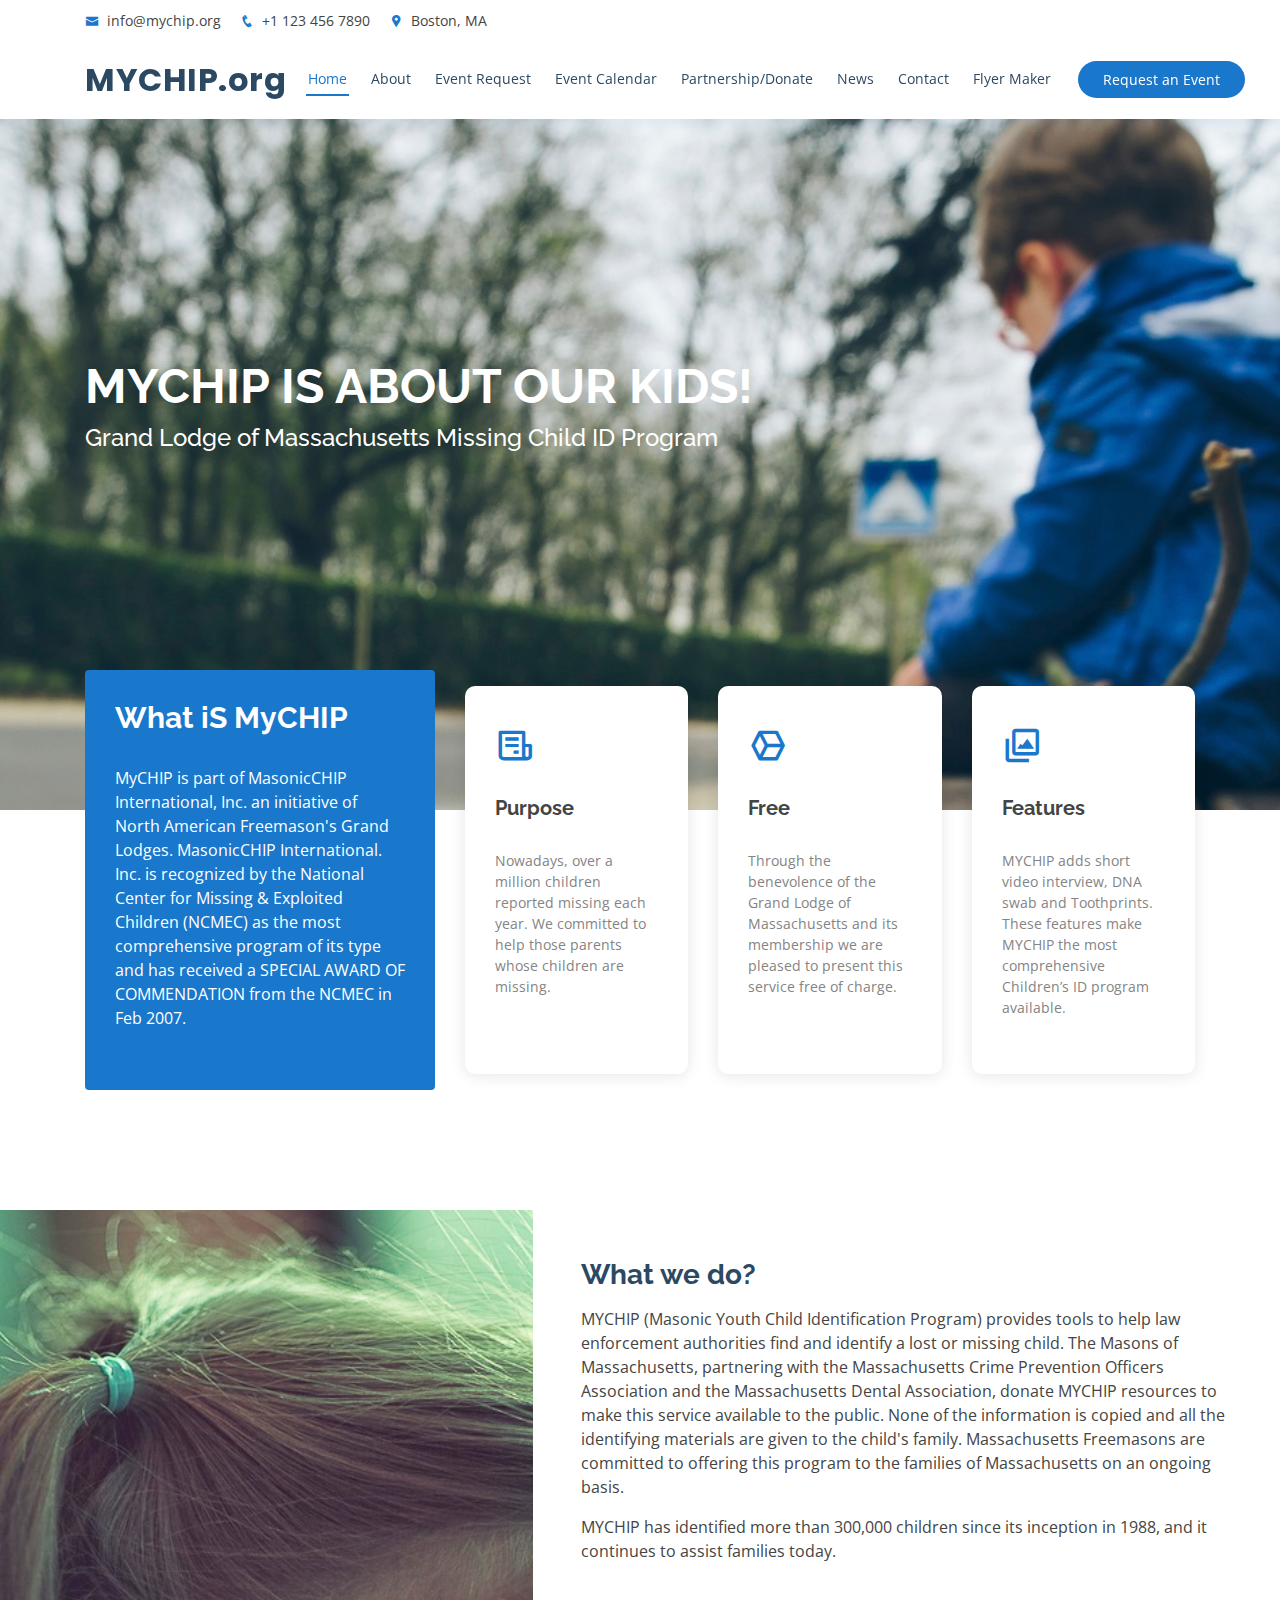
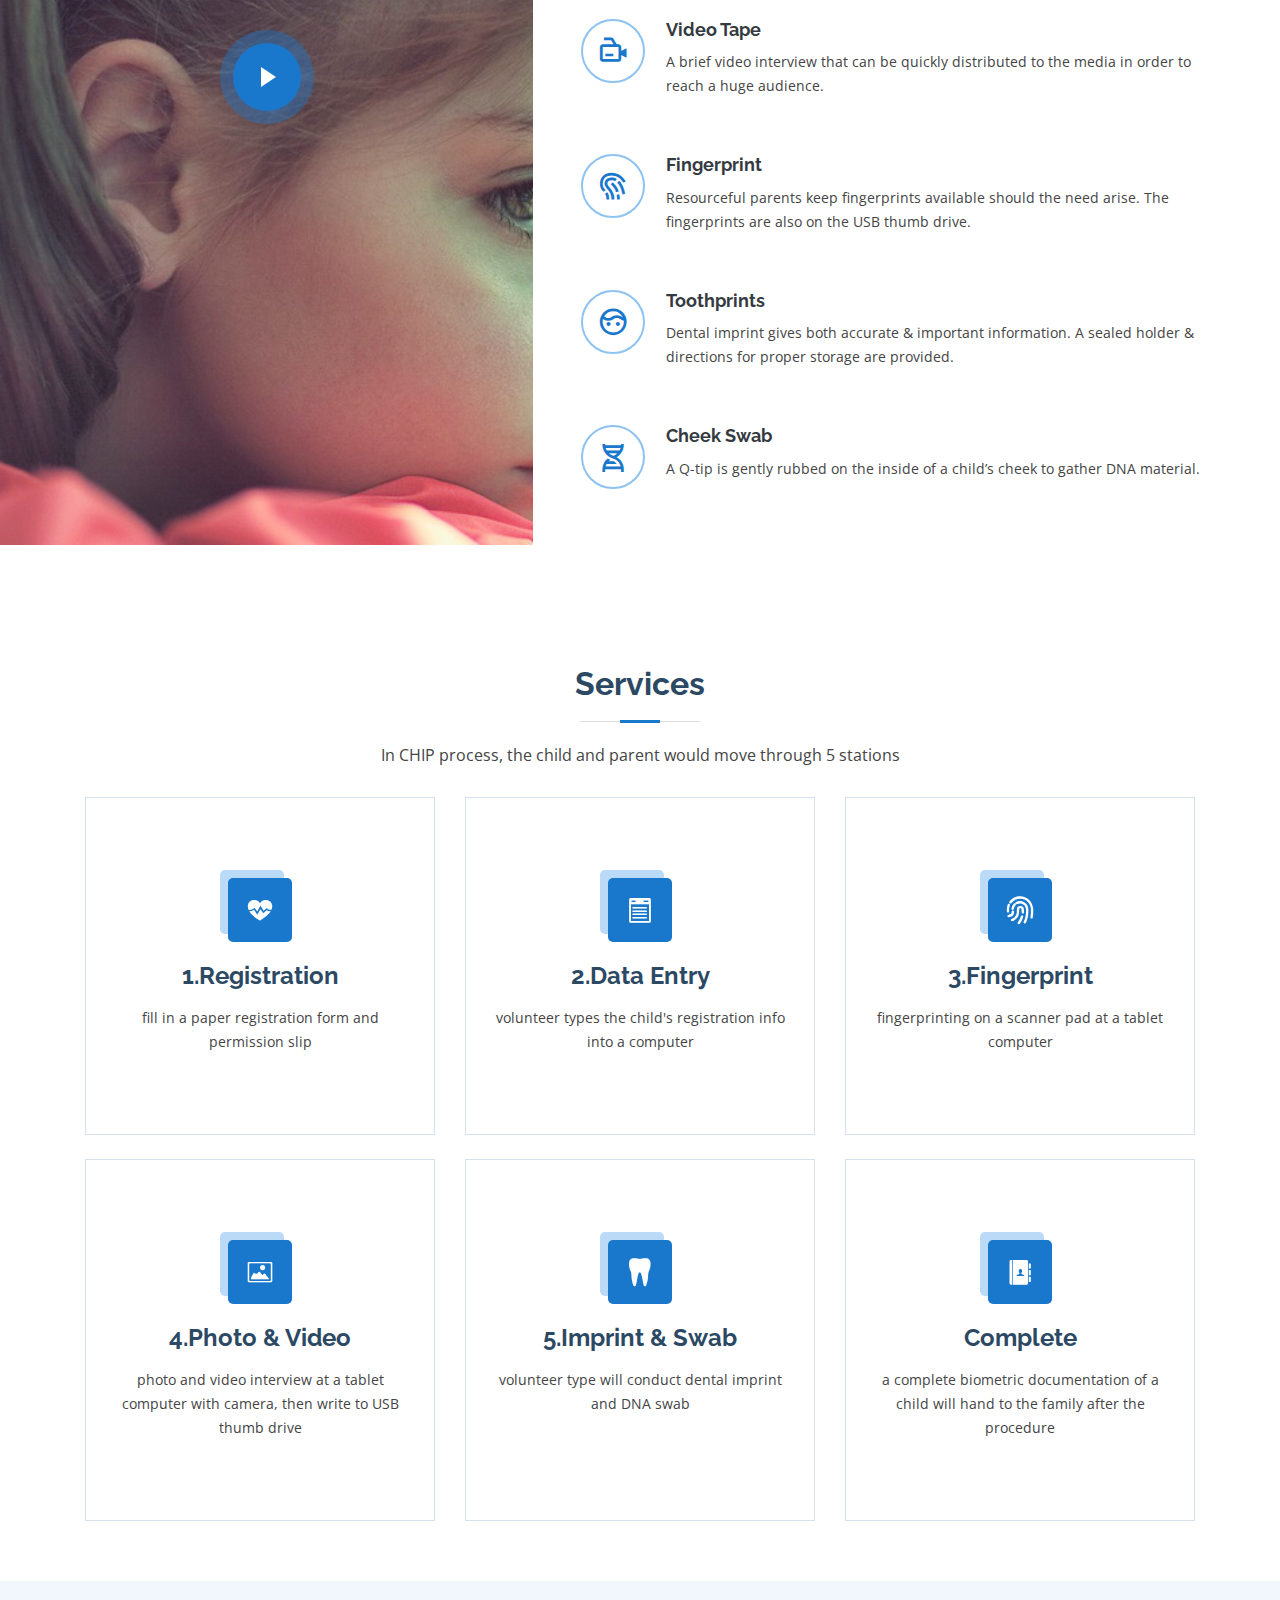
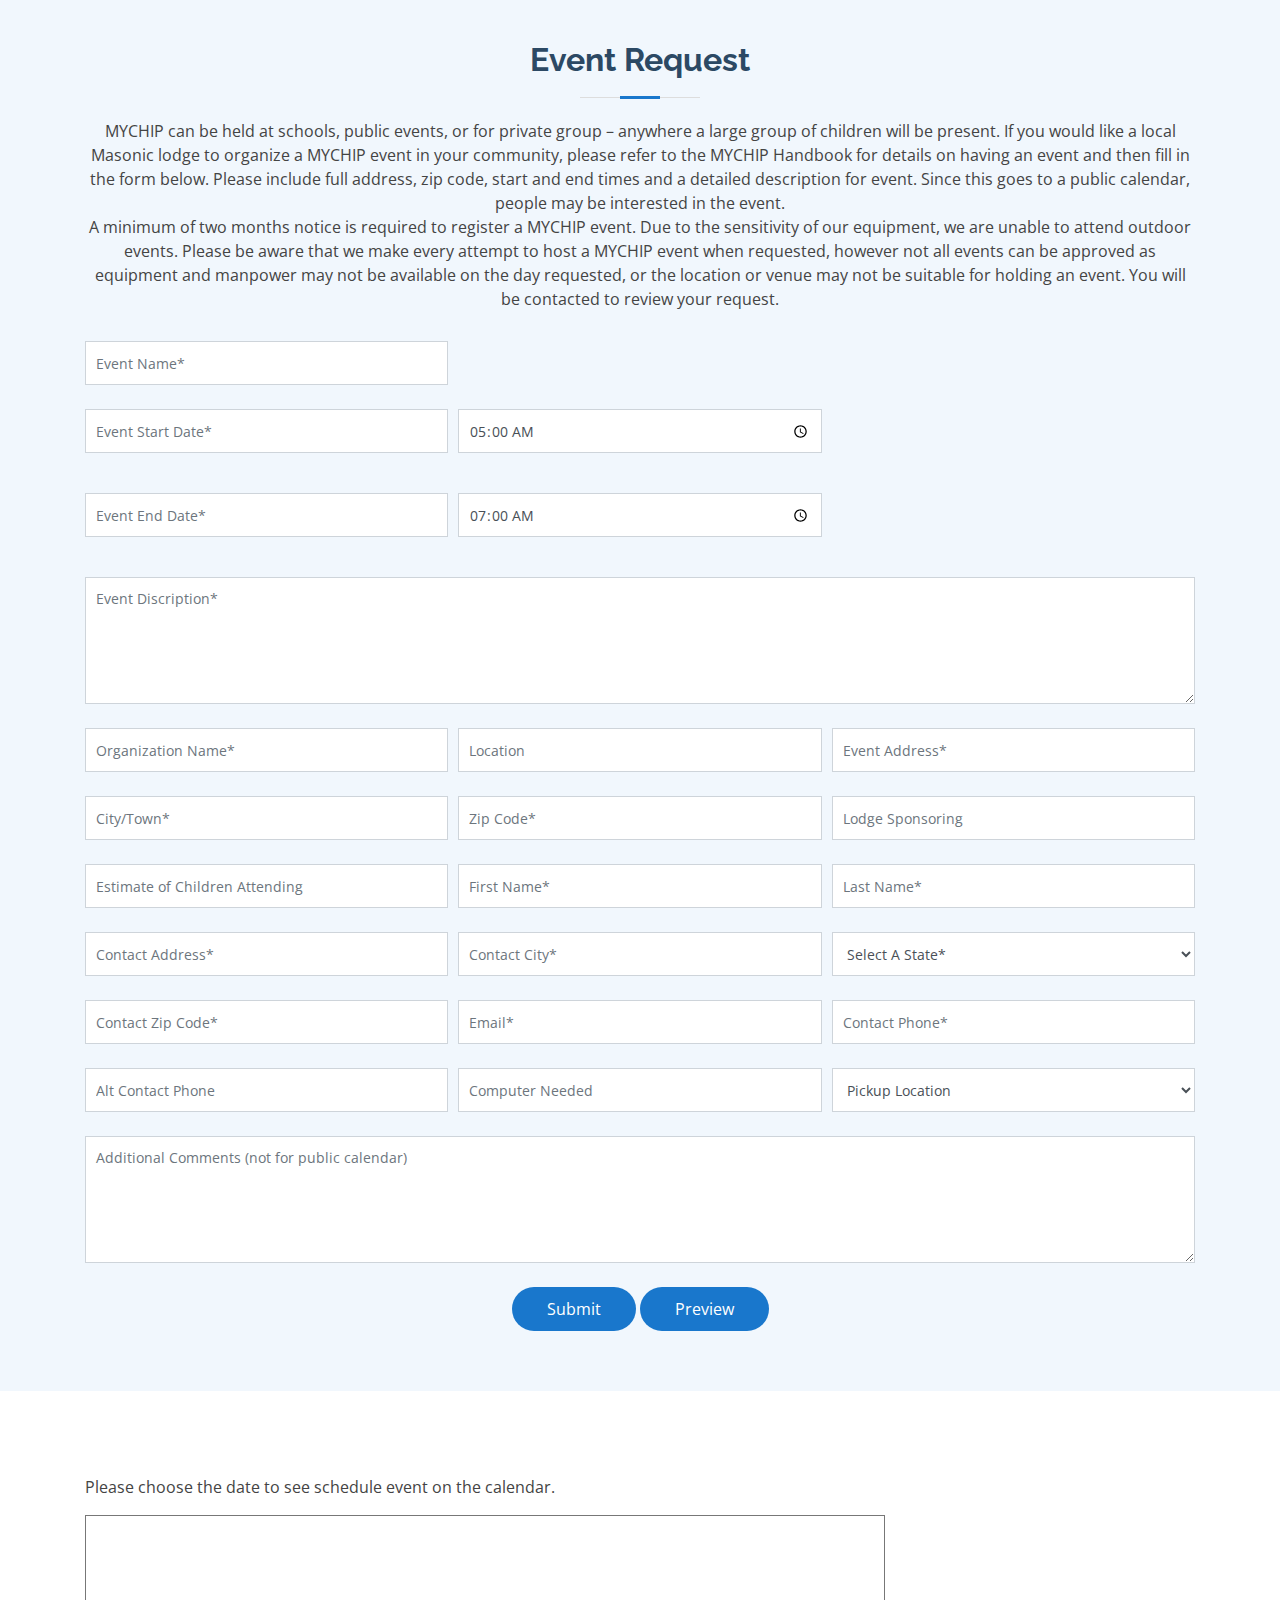
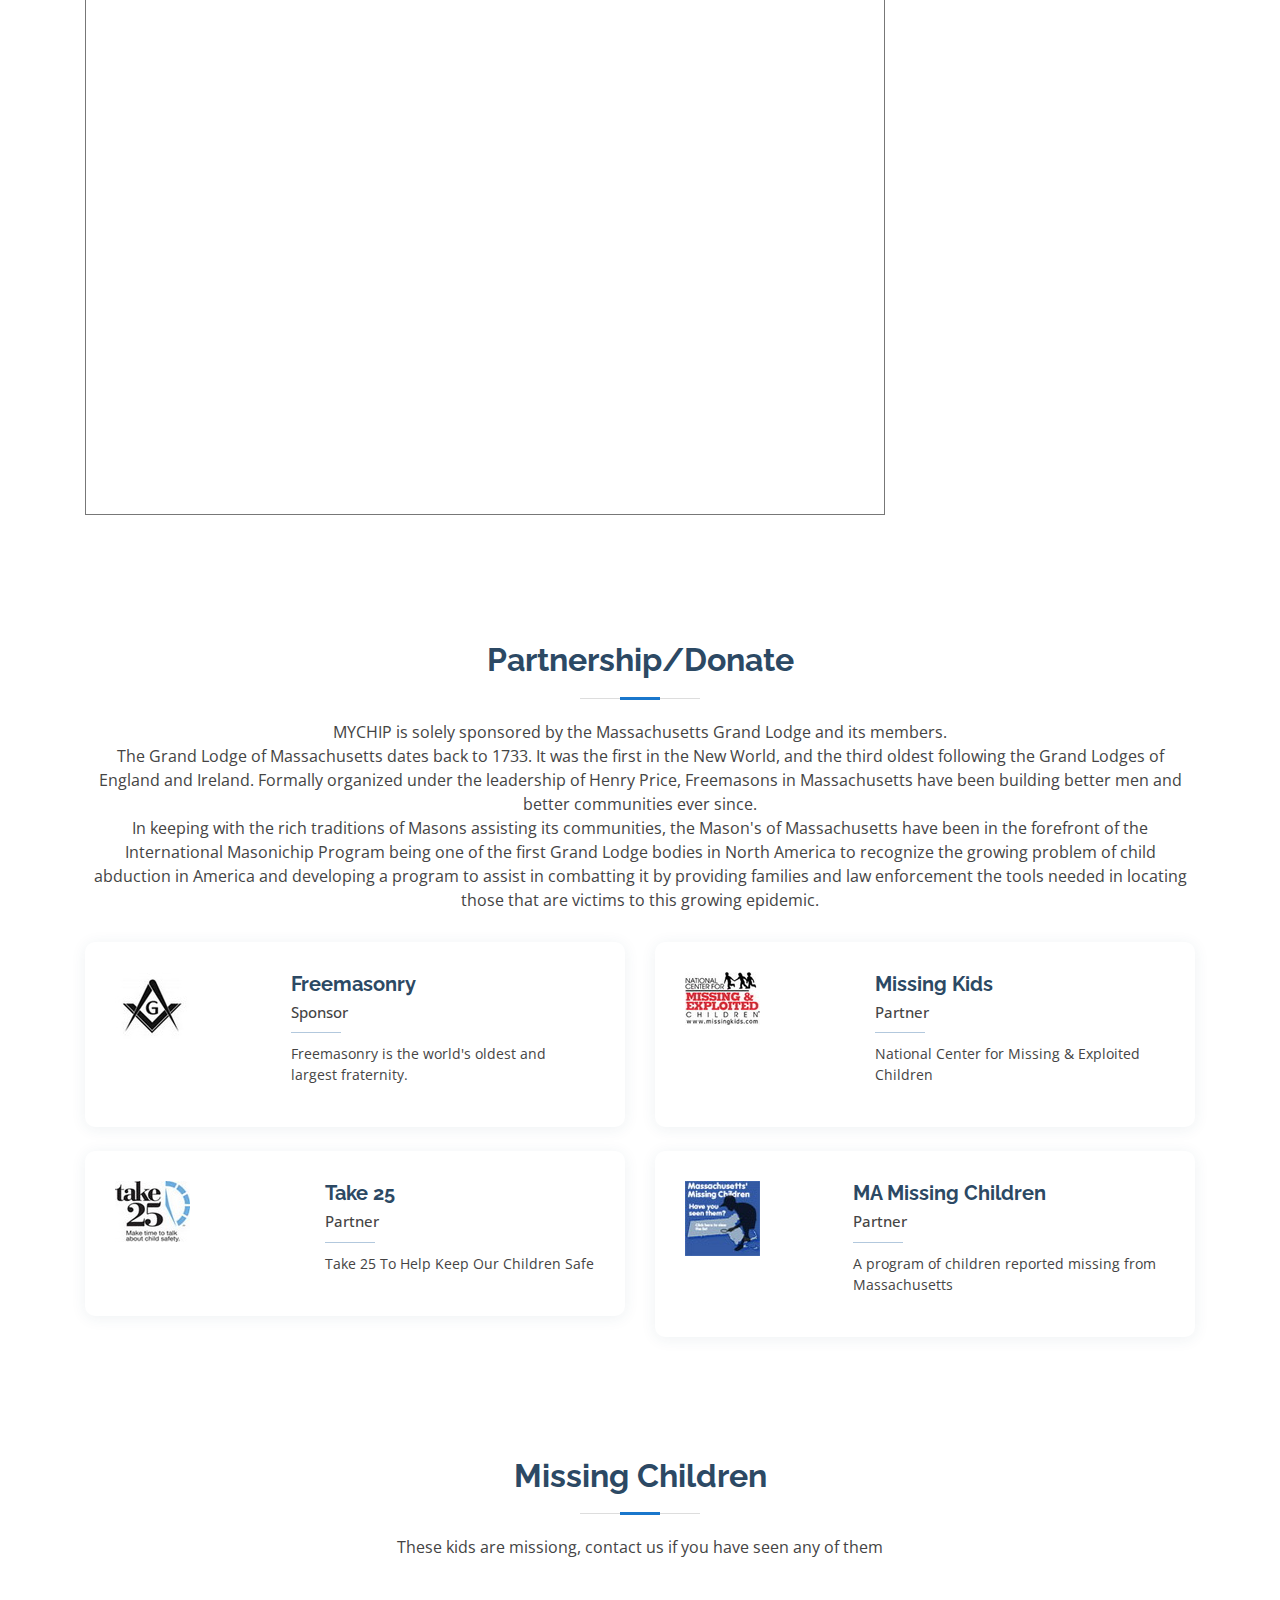
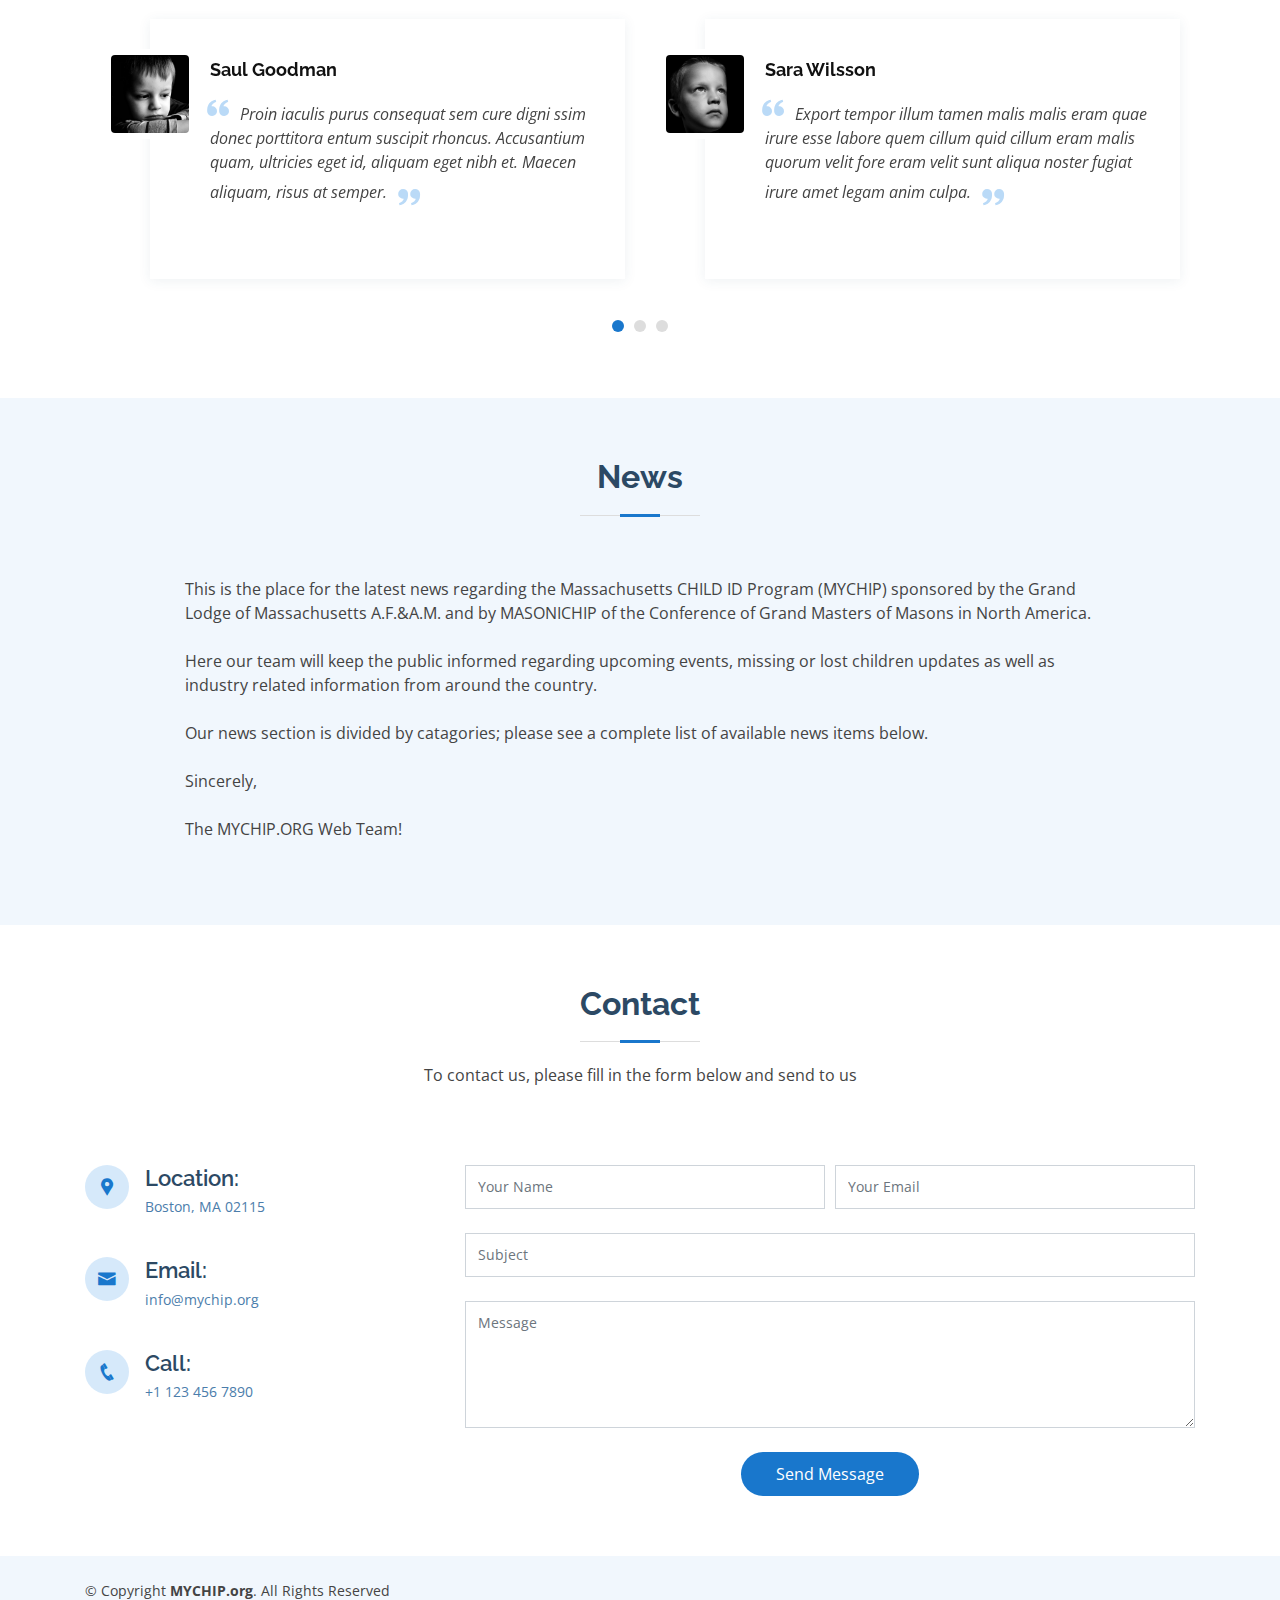
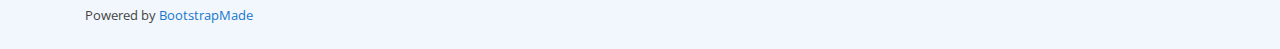
<file: index.html>
<!DOCTYPE html>
<html lang="en">

<head>
  <meta charset="utf-8">
  <meta content="width=device-width, initial-scale=1.0" name="viewport">

  <title>MYCHIP</title>
  <meta content="" name="descriptison">
  <meta content="" name="keywords">

  <!-- Favicons -->
  <link href="assets/img/favicon.png" rel="icon">
  <link href="assets/img/apple-touch-icon.png" rel="apple-touch-icon">

  <!-- Google Fonts -->
  <link href="https://fonts.googleapis.com/css?family=Open+Sans:300,300i,400,400i,600,600i,700,700i|Raleway:300,300i,400,400i,500,500i,600,600i,700,700i|Poppins:300,300i,400,400i,500,500i,600,600i,700,700i" rel="stylesheet">

  <!-- Vendor CSS Files -->
  <link href="assets/vendor/bootstrap/css/bootstrap.min.css" rel="stylesheet">
  <link href="assets/vendor/icofont/icofont.min.css" rel="stylesheet">
  <link href="assets/vendor/boxicons/css/boxicons.min.css" rel="stylesheet">
  <link href="assets/vendor/venobox/venobox.css" rel="stylesheet">
  <link href="assets/vendor/animate.css/animate.min.css" rel="stylesheet">
  <link href="assets/vendor/remixicon/remixicon.css" rel="stylesheet">
  <link href="assets/vendor/owl.carousel/assets/owl.carousel.min.css" rel="stylesheet">
  <link href="assets/vendor/bootstrap-datepicker/css/bootstrap-datepicker.min.css" rel="stylesheet">

  <!-- Template Main CSS File -->
  <link href="assets/css/style.css" rel="stylesheet">
  
	<script>
	function myFunction() {
	  var x = document.getElementById("myTime").value;
	  document.getElementById("demo").innerHTML = x;
	}
	</script>

  <!-- =======================================================
  * Template Name: Medilab - v2.0.0
  * Template URL: https://bootstrapmade.com/medilab-free-medical-bootstrap-theme/
  * Author: BootstrapMade.com
  * License: https://bootstrapmade.com/license/
  ======================================================== -->
</head>

<body>

  <!-- ======= Top Bar ======= -->
  <div id="topbar" class="d-none d-lg-flex align-items-center fixed-top">
    <div class="container d-flex">
      <div class="contact-info mr-auto">
        <i class="icofont-envelope"></i> <a href="mailto:contact@example.com">info@mychip.org</a>
        <i class="icofont-phone"></i> +1 123 456 7890
        <i class="icofont-google-map"></i> Boston, MA
      </div>
      <div class="social-links">

      </div>
    </div>
  </div>

  <!-- ======= Header ======= -->
  <header id="header" class="fixed-top">
    <div class="container d-flex align-items-center">

      <h1 class="logo mr-auto"><a href="index.html">MYCHIP.org</a></h1>
      <!-- Uncomment below if you prefer to use an image logo -->
      <!-- <a href="index.html" class="logo mr-auto"><img src="assets/img/logo.png" alt="" class="img-fluid"></a>-->

      <nav class="nav-menu d-none d-lg-block">
        <ul>
          <li class="active"><a href="index.html">Home</a></li>
          <li><a href="index.html#about">About</a></li>
          <li><a href="index.html#eventrequest">Event Request</a></li>
          <li><a href="index.html#calendar">Event Calendar</a></li>
          <li><a href="index.html#partnership">Partnership/Donate</a></li>
		  <li><a href="index.html#news">News</a></li>
          <li><a href="index.html#contact">Contact</a></li>
		  <li><a href="flyermaker.html">Flyer Maker</a></li>
        </ul>
      </nav><!-- .nav-menu -->

      <a href="#eventrequest" class="appointment-btn scrollto">Request an Event</a>

    </div>
  </header><!-- End Header -->

  <!-- ======= Hero Section ======= -->
  <section id="hero" class="d-flex align-items-center">
    <div class="container">
      <h1>MYCHIP is about Our Kids!</h1>
      <h2>Grand Lodge of Massachusetts Missing Child ID Program</h2>
      <!--a href="#about" class="btn-get-started scrollto">Get Started</a -->
    </div>
  </section><!-- End Hero -->

  <main id="main">

    <!-- ======= What iS MyCHIP Section ======= -->
    <section id="why-us" class="why-us">
      <div class="container">

        <div class="row">
          <div class="col-lg-4 d-flex align-items-stretch">
            <div class="content">
              <h3>What iS MyCHIP</h3>
              <p>
				MyCHIP is part of MasonicCHIP International, Inc. an initiative of North American Freemason's Grand Lodges. MasonicCHIP International. Inc. is recognized by the National Center for Missing & Exploited Children (NCMEC) as the most comprehensive program of its type and has received a SPECIAL AWARD OF COMMENDATION from the NCMEC in Feb 2007.  
              </p>
            </div>
          </div>
		<!------------- Left and Right ------------>
          <div class="col-lg-8 d-flex align-items-stretch">
            <div class="icon-boxes d-flex flex-column justify-content-center">
              <div class="row">
                <div class="col-xl-4 d-flex align-items-stretch">
                  <div class="icon-box mt-4 mt-xl-0">
                    <i class="bx bx-receipt"></i>
                    <h4>Purpose</h4>
                    <p>Nowadays, over a million children reported missing each year. We committed to help those parents whose children are missing.</p>
                  </div>
                </div>
                <div class="col-xl-4 d-flex align-items-stretch">
                  <div class="icon-box mt-4 mt-xl-0">
                    <i class="bx bx-cube-alt"></i>
                    <h4>Free</h4>
                    <p>Through the benevolence of the Grand Lodge of Massachusetts and its membership we are pleased to present this service free of charge.</p>
                  </div>
                </div>
                <div class="col-xl-4 d-flex align-items-stretch">
                  <div class="icon-box mt-4 mt-xl-0">
                    <i class="bx bx-images"></i>
                    <h4>Features</h4>
                    <p>MYCHIP adds short video interview, DNA swab and Toothprints. These features make MYCHIP the most comprehensive Children’s ID program available.</p>
                  </div>
                </div>
              </div>
            </div><!-- End .content-->
          </div>
        </div>

      </div>
    </section>
	<!-- End What iS MyCHIP Section -->

    <!-- ======= About Section ======= -->
    <section id="about" class="about">
      <div class="container-fluid">

        <div class="row">
          <div class="col-xl-5 col-lg-6 video-box d-flex justify-content-center align-items-stretch">
            <a href="https://youtu.be/weS6U91AhjE" class="venobox play-btn mb-4" data-vbtype="video" data-autoplay="true"></a>
          </div>

          <div class="col-xl-7 col-lg-6 icon-boxes d-flex flex-column align-items-stretch justify-content-center py-5 px-lg-5">
            <h3>What we do?</h3>
            <p>
			MYCHIP (Masonic Youth Child Identification Program) provides tools to help law enforcement authorities find and identify a lost or missing child. The Masons of Massachusetts, partnering with the Massachusetts Crime Prevention Officers Association and the Massachusetts Dental Association, donate MYCHIP resources to make this service available to the public. None of the information is copied and all the identifying materials are given to the child's family. Massachusetts Freemasons are committed to offering this program to the families of Massachusetts on an ongoing basis.
			</p>
			<p>
			MYCHIP has identified more than 300,000 children since its inception in 1988, and it continues to assist families today.
			</p>

            <div class="icon-box">
              <div class="icon"><i class="bx bx-video-recording"></i></div>
              <h4 class="title"><a href="">Video Tape</a></h4>
              <p class="description">A brief video interview that can be quickly distributed to the media in order to reach a huge audience.</p>
            </div>

            <div class="icon-box">
              <div class="icon"><i class="bx bx-fingerprint"></i></div>
              <h4 class="title"><a href="">Fingerprint</a></h4>
              <p class="description">Resourceful parents keep fingerprints available should the need arise. The fingerprints are also on the USB thumb drive.</p>
            </div>

            <div class="icon-box">
              <div class="icon"><i class="bx bx-face"></i></div>
              <h4 class="title"><a href="">Toothprints</a></h4>
              <p class="description">Dental imprint gives both accurate & important information. A sealed holder & directions for proper storage are provided.</p>
            </div>

            <div class="icon-box">
              <div class="icon"><i class="bx bx-dna"></i></div>
              <h4 class="title"><a href="">Cheek Swab</a></h4>
              <p class="description">A Q-tip is gently rubbed on the inside of a child’s cheek to gather DNA material.</p>
            </div>

          </div>
        </div>

      </div>
    </section>
	<!-- End About Section -->
	
	    <!-- ======= Services Section ======= -->
    <section id="services" class="services">
      <div class="container">
        <div class="section-title">
          <h2>Services</h2>
          <p>In CHIP process, the child and parent would move through 5 stations</p>
        </div>

        <div class="row">
          <div class="col-lg-4 col-md-6 d-flex align-items-stretch">
            <div class="icon-box">
              <div class="icon"><i class="icofont-heart-beat"></i></div>
              <h4><a href="">1.Registration</a></h4>
              <p>fill in a paper registration form and permission slip</p>
            </div>
          </div>

          <div class="col-lg-4 col-md-6 d-flex align-items-stretch mt-4 mt-md-0">
            <div class="icon-box">
              <div class="icon"><i class="icofont-list"></i></div>
              <h4><a href="">2.Data Entry</a></h4>
              <p>volunteer types the child's registration info into a computer</p>
            </div>
          </div>

          <div class="col-lg-4 col-md-6 d-flex align-items-stretch mt-4 mt-lg-0">
            <div class="icon-box">
              <div class="icon"><i class="icofont-finger-print"></i></div>
              <h4><a href="">3.Fingerprint</a></h4>
              <p>fingerprinting on a scanner pad at a tablet computer</p>
            </div>
          </div>

          <div class="col-lg-4 col-md-6 d-flex align-items-stretch mt-4">
            <div class="icon-box">
              <div class="icon"><i class="icofont-image"></i></div>
              <h4><a href="">4.Photo & Video</a></h4>
              <p>photo and video interview at a tablet computer with camera, then write to USB thumb drive</p>
            </div>
          </div>

          <div class="col-lg-4 col-md-6 d-flex align-items-stretch mt-4">
            <div class="icon-box">
              <div class="icon"><i class="icofont-tooth"></i></div>
              <h4><a href="">5.Imprint & Swab</a></h4>
              <p>volunteer type will conduct dental imprint and DNA swab</p>
            </div>
          </div>

          <div class="col-lg-4 col-md-6 d-flex align-items-stretch mt-4">
            <div class="icon-box">
              <div class="icon"><i class="icofont-address-book"></i></div>
              <h4><a href="">Complete</a></h4>
              <p>a complete biometric documentation of a child will hand to the family after the procedure</p>
            </div>
          </div>
        </div>
      </div>
    </section>
	<!-- End Services Section -->

    <!-- ======= Event Section ======= -->
    <section id="eventrequest" class="appointment section-bg">
      <div class="container">
        <div class="section-title">
          <h2>Event Request</h2>
		  <p>MYCHIP can be held at schools, public events, or for private group – anywhere a large group of children will be present. 
		  If you would like a local Masonic lodge to organize a MYCHIP event in your community, please refer to the MYCHIP Handbook 
		  for details on having an event and then fill in the form below. Please include full address, zip code, start and end times 
		  and a detailed description for event. Since this goes to a public calendar, people may be interested in the event.</p>
		  <p>A minimum of two months notice is required to register a MYCHIP event. Due to the sensitivity of our equipment, 
		  we are unable to attend outdoor events. Please be aware that we make every attempt to host a MYCHIP event when requested, 
		  however not all events can be approved as equipment and manpower may not be available on the day requested, or the 
		  location or venue may not be suitable for holding an event. You will be contacted to review your request.</p>
		</div>

        <form action="forms/appointment.php" method="post" role="form" class="php-email-form">
		<!-- Event name & time -->
          <div class="form-row">
            <div class="col-md-4 form-group">
              <input type="text" name="eventname" class="form-control" id="eventname" placeholder="Event Name*">
              <div class="validate"></div>
            </div>
          </div>
          <div class="form-row">
            <div class="col-md-4 form-group">
              <input type="datetime" name="startdate" class="form-control datepicker" id="startdate" placeholder="Event Start Date*" >
              <div class="validate"></div>
            </div>
            <div class="col-md-4 form-group">
			<input type="time" id="starttime" value="05:00" class="form-control timepicker" id="starttime" placeholder="Event Start Time*">
			  <p id="demo"></p>
              <div class="validate"></div>
            </div>
		  </div>
		  <div class="form-row">
            <div class="col-md-4 form-group">
              <input type="datetime" name="enddate" class="form-control datepicker" id="enddate" placeholder="Event End Date*">
              <div class="validate"></div>
            </div>
            <div class="col-md-4 form-group">
			<input type="time" id="endtime" value="07:00" class="form-control timepicker" id="endtime" placeholder="Event End Time*">
			  <p id="demo"></p>
              <div class="validate"></div>
            </div>
		  </div>
          <div class="form-group">
            <textarea class="form-control" name="description" rows="5" placeholder="Event Discription*"></textarea>
            <div class="validate"></div>
          </div>

		  <!-- Event Details -->
          <div class="form-row">
            <div class="col-md-4 form-group">
              <input type="text" name="organization" class="form-control" id="organization" placeholder="Organization Name*">
              <div class="validate"></div>
            </div>
            <div class="col-md-4 form-group">
              <input type="text" name="location" class="form-control" id="location" placeholder="Location">
              <div class="validate"></div>
            </div>
            <div class="col-md-4 form-group">
              <input type="text" name="address" class="form-control" id="address" placeholder="Event Address*">
              <div class="validate"></div>
            </div>
            <div class="col-md-4 form-group">
              <input type="text" name="city" class="form-control" id="city" placeholder="City/Town*">
              <div class="validate"></div>
            </div>
            <div class="col-md-4 form-group">
              <input type="text" name="zipcode" class="form-control" id="zipcode" placeholder="Zip Code*">
              <div class="validate"></div>
            </div>
            <div class="col-md-4 form-group">
              <input type="text" name="lodgesponsor" class="form-control" id="lodgesponsor" placeholder="Lodge Sponsoring">
              <div class="validate"></div>
            </div>
            <div class="col-md-4 form-group">
              <input type="text" name="attendance" class="form-control" id="attendance" placeholder="Estimate of Children Attending">
              <div class="validate"></div>
            </div>
		  <!-- Contact Information / Shipping -->
            <div class="col-md-4 form-group">
              <input type="text" name="firstname" class="form-control" id="firstname" placeholder="First Name*">
              <div class="validate"></div>
            </div>
            <div class="col-md-4 form-group">
              <input type="text" name="lastname" class="form-control" id="lastname" placeholder="Last Name*">
              <div class="validate"></div>
            </div>
            <div class="col-md-4 form-group">
              <input type="text" name="contactadd" class="form-control" id="contactadd" placeholder="Contact Address*">
              <div class="validate"></div>
            </div>
            <div class="col-md-4 form-group">
              <input type="text" name="contactcity" class="form-control" id="contactcity" placeholder="Contact City*">
              <div class="validate"></div>
            </div>
            <div class="col-md-4 form-group">
              <select name="contactstate" id="contactstate" class="form-control">
                <option value="">Select A State*</option>
                <option value="NY">NY</option>
                <option value="CT">CT</option>
                <option value="MA">MA</option>
              </select>
              <div class="validate"></div>
            </div>
            <div class="col-md-4 form-group">
              <input type="text" name="contactzip" class="form-control" id="contactzip" placeholder="Contact Zip Code*">
              <div class="validate"></div>
            </div>
            <div class="col-md-4 form-group">
              <input type="email" class="form-control" name="email" id="email" placeholder="Email*" data-rule="email" data-msg="Please enter a valid email">
              <div class="validate"></div>
            </div>
            <div class="col-md-4 form-group">
              <input type="tel" class="form-control" name="phone" id="phone" placeholder="Contact Phone*">
              <div class="validate"></div>
            </div>
            <div class="col-md-4 form-group">
              <input type="tel" class="form-control" name="phone2" id="phone2" placeholder="Alt Contact Phone">
              <div class="validate"></div>
            </div>
            <div class="col-md-4 form-group">
              <input type="text" name="computer" class="form-control" id="computer" placeholder="Computer Needed">
              <div class="validate"></div>
            </div>
            <div class="col-md-4 form-group">
              <select name="pickuplocation" id="pickuplocation" class="form-control">
                <option value="">Pickup Location</option>
                <option value="Foxboro">Foxboro</option>
                <option value="East Longmeadow">East Longmeadow</option>
                <option value="IPSWICH">IPSWICH</option>
                <option value="Littleton">Littleton</option>
                <option value="Spencer">Spencer</option>
              </select>
              <div class="validate"></div>
            </div>
          </div>
		  <div class="form-group">
			<textarea class="form-control" name="addcomment" rows="5" placeholder="Additional Comments (not for public calendar)"></textarea>
			<div class="validate"></div>
		  </div>	
          <div class="mb-3">
            <div class="loading">Loading</div>
            <div class="error-message"></div>
            <div class="sent-message">Your appointment request has been sent successfully. Thank you!</div>
          </div>
          <div class="text-center"><button type="submit">Submit</button>  <button type="submit">Preview</button></div>
        </form>
      </div>
    </section>
	<!-- End Event Section Section -->
	
    <!-- ======= Calendar Section ======= -->
    <section id="calendar" class="services">
    <div class="container">
	<br>
	<p>Please choose the date to see schedule event on the calendar.</p>
		<iframe src="https://calendar.google.com/calendar/embed?height=600&amp;wkst=1&amp;bgcolor=%23ffffff&amp;ctz=America%2FNew_York&amp;src=dHJlbmRzbXVzaWMyMDEyQGdtYWlsLmNvbQ&amp;src=YWRkcmVzc2Jvb2sjY29udGFjdHNAZ3JvdXAudi5jYWxlbmRhci5nb29nbGUuY29t&amp;src=emguZHV0Y2gjaG9saWRheUBncm91cC52LmNhbGVuZGFyLmdvb2dsZS5jb20&amp;color=%237986CB&amp;color=%2333B679&amp;color=%237986CB" style="border:solid 1px #777" width="800" height="600" frameborder="0" scrolling="no"></iframe>
    </div>
    </section>
	<!-- End Calendar Section -->

    <!-- ======= Partnership Section ======= -->
    <section id="partnership" class="doctors">
      <div class="container">
        <div class="section-title">
          <h2>Partnership/Donate</h2>
			<p>MYCHIP is solely sponsored by the Massachusetts Grand Lodge and its members.</p>
			<p>The Grand Lodge of Massachusetts dates back to 1733. It was the first in the New World, and the third oldest following the Grand Lodges of England and Ireland. Formally organized under the leadership of Henry Price, Freemasons in Massachusetts have been building better men and better communities ever since.</p>
			<p>In keeping with the rich traditions of Masons assisting its communities, the Mason's of Massachusetts have been in the forefront of the International Masonichip Program being one of the first Grand Lodge bodies in North America to recognize the growing problem of child abduction in America and developing a program to assist in combatting it by providing families and law enforcement the tools needed in locating those that are victims to this growing epidemic.</p>
		</div>

        <div class="row">

          <div class="col-lg-6">
            <div class="member d-flex align-items-start">
              <div class="pic"><img src="assets/img/doctors/doctors-1.jpg" class="img-fluid" alt=""></div>
              <div class="member-info">
                <h4>Freemasonry</h4>
                <span>Sponsor</span>
                <p>Freemasonry is the world's oldest and largest fraternity.</p>
                <div class="social">

                </div>
              </div>
            </div>
          </div>

          <div class="col-lg-6 mt-4 mt-lg-0">
            <div class="member d-flex align-items-start">
              <div class="pic"><img src="assets/img/doctors/doctors-2.jpg" class="img-fluid" alt=""></div>
              <div class="member-info">
                <h4>Missing Kids</h4>
                <span>Partner</span>
                <p>National Center for Missing & Exploited Children</p>
                <div class="social">

                </div>
              </div>
            </div>
          </div>

          <div class="col-lg-6 mt-4">
            <div class="member d-flex align-items-start">
              <div class="pic"><img src="assets/img/doctors/doctors-3.jpg" class="img-fluid" alt=""></div>
              <div class="member-info">
                <h4>Take 25</h4>
                <span>Partner</span>
                <p>Take 25 To Help Keep Our Children Safe</p>
                <div class="social">

                </div>
              </div>
            </div>
          </div>

          <div class="col-lg-6 mt-4">
            <div class="member d-flex align-items-start">
              <div class="pic"><img src="assets/img/doctors/doctors-4.jpg" class="img-fluid" alt=""></div>
              <div class="member-info">
                <h4>MA Missing Children</h4>
                <span>Partner</span>
                <p>A program of children reported missing from Massachusetts</p>
                <div class="social">

                </div>
              </div>
            </div>
          </div>
		  
        </div>

      </div>
    </section>
	<!-- End Partnership Section -->

    <!-- ======= Missing Kids Section ======= -->
    <section id="missingkids" class="testimonials">
      <div class="container">
        <div class="section-title">
          <h2>Missing Children</h2>
			<p>These kids are missiong, contact us if you have seen any of them</p>
		</div>

        <div class="owl-carousel testimonials-carousel">

          <div class="testimonial-wrap">
            <div class="testimonial-item">
              <img src="assets/img/testimonials/testimonials-1.jpg" class="testimonial-img" alt="">
              <h3>Saul Goodman</h3>
              <h4>  </h4>
              <p>
                <i class="bx bxs-quote-alt-left quote-icon-left"></i>
                Proin iaculis purus consequat sem cure digni ssim donec porttitora entum suscipit rhoncus. Accusantium quam, ultricies eget id, aliquam eget nibh et. Maecen aliquam, risus at semper.
                <i class="bx bxs-quote-alt-right quote-icon-right"></i>
              </p>
            </div>
          </div>

          <div class="testimonial-wrap">
            <div class="testimonial-item">
              <img src="assets/img/testimonials/testimonials-2.jpg" class="testimonial-img" alt="">
              <h3>Sara Wilsson</h3>
              <h4>  </h4>
              <p>
                <i class="bx bxs-quote-alt-left quote-icon-left"></i>
                Export tempor illum tamen malis malis eram quae irure esse labore quem cillum quid cillum eram malis quorum velit fore eram velit sunt aliqua noster fugiat irure amet legam anim culpa.
                <i class="bx bxs-quote-alt-right quote-icon-right"></i>
              </p>
            </div>
          </div>

          <div class="testimonial-wrap">
            <div class="testimonial-item">
              <img src="assets/img/testimonials/testimonials-3.jpg" class="testimonial-img" alt="">
              <h3>Jena Karlis</h3>
              <h4>  </h4>
              <p>
                <i class="bx bxs-quote-alt-left quote-icon-left"></i>
                Enim nisi quem export duis labore cillum quae magna enim sint quorum nulla quem veniam duis minim tempor labore quem eram duis noster aute amet eram fore quis sint minim.
                <i class="bx bxs-quote-alt-right quote-icon-right"></i>
              </p>
            </div>
          </div>

          <div class="testimonial-wrap">
            <div class="testimonial-item">
              <img src="assets/img/testimonials/testimonials-4.jpg" class="testimonial-img" alt="">
              <h3>Matt Brandon</h3>
              <h4>  </h4>
              <p>
                <i class="bx bxs-quote-alt-left quote-icon-left"></i>
                Fugiat enim eram quae cillum dolore dolor amet nulla culpa multos export minim fugiat minim velit minim dolor enim duis veniam ipsum anim magna sunt elit fore quem dolore labore illum veniam.
                <i class="bx bxs-quote-alt-right quote-icon-right"></i>
              </p>
            </div>
          </div>

          <div class="testimonial-wrap">
            <div class="testimonial-item">
              <img src="assets/img/testimonials/testimonials-5.jpg" class="testimonial-img" alt="">
              <h3>John Larson</h3>
              <h4>  </h4>
              <p>
                <i class="bx bxs-quote-alt-left quote-icon-left"></i>
                Quis quorum aliqua sint quem legam fore sunt eram irure aliqua veniam tempor noster veniam enim culpa labore duis sunt culpa nulla illum cillum fugiat legam esse veniam culpa fore nisi cillum quid.
                <i class="bx bxs-quote-alt-right quote-icon-right"></i>
              </p>
            </div>
          </div>

        </div>

      </div>
    </section>
	<!-- End Missing Kids Section -->
	
	<!-- ======= News Section ======= -->
    <section id="news" class="faq section-bg">
      <div class="container">

        <div class="section-title">
          <h2>News</h2>
        </div>
        <div class="faq-list">
		<p> This is the place for the latest news regarding the Massachusetts CHILD ID Program (MYCHIP) sponsored by the Grand Lodge of Massachusetts A.F.&A.M. and by MASONICHIP of the Conference of Grand Masters of Masons in North America. <br><br>
			Here our team will keep the public informed regarding upcoming events, missing or lost children updates as well as industry related information from around the country.<br><br>
			Our news section is divided by catagories; please see a complete list of available news items below.<br><br>
			Sincerely,<br><br>
			The MYCHIP.ORG Web Team!<br><br>
        </div>

      </div>
    </section>
	<!-- End News Section -->
	
    <!-- ======= Contact Section ======= -->
    <section id="contact" class="contact">
      <div class="container">

        <div class="section-title">
          <h2>Contact</h2>
          <p>To contact us, please fill in the form below and send to us</p>
        </div>
      </div>

      <div class="container">
        <div class="row mt-5">

          <div class="col-lg-4">
            <div class="info">
              <div class="address">
                <i class="icofont-google-map"></i>
                <h4>Location:</h4>
                <p>Boston, MA 02115</p>
              </div>

              <div class="email">
                <i class="icofont-envelope"></i>
                <h4>Email:</h4>
                <p>info@mychip.org</p>
              </div>

              <div class="phone">
                <i class="icofont-phone"></i>
                <h4>Call:</h4>
                <p>+1 123 456 7890</p>
              </div>

            </div>

          </div>

          <div class="col-lg-8 mt-5 mt-lg-0">

            <form action="forms/contact.php" method="post" role="form" class="php-email-form">
              <div class="form-row">
                <div class="col-md-6 form-group">
                  <input type="text" name="name" class="form-control" id="name" placeholder="Your Name" data-rule="minlen:4" data-msg="Please enter at least 4 chars" />
                  <div class="validate"></div>
                </div>
                <div class="col-md-6 form-group">
                  <input type="email" class="form-control" name="email" id="email" placeholder="Your Email" data-rule="email" data-msg="Please enter a valid email" />
                  <div class="validate"></div>
                </div>
              </div>
              <div class="form-group">
                <input type="text" class="form-control" name="subject" id="subject" placeholder="Subject" data-rule="minlen:4" data-msg="Please enter at least 8 chars of subject" />
                <div class="validate"></div>
              </div>
              <div class="form-group">
                <textarea class="form-control" name="message" rows="5" data-rule="required" data-msg="Please write something for us" placeholder="Message"></textarea>
                <div class="validate"></div>
              </div>
              <div class="mb-3">
                <div class="loading">Loading</div>
                <div class="error-message"></div>
                <div class="sent-message">Your message has been sent. Thank you!</div>
              </div>
              <div class="text-center"><button type="submit">Send Message</button></div>
            </form>

          </div>

        </div>

      </div>
    </section>
	<!-- End Contact Section -->

  </main>
  <!-- End #main -->

  <!-- ======= Footer ======= -->
  <footer id="footer">
    <div class="container d-md-flex py-4">

      <div class="mr-md-auto text-center text-md-left">
        <div class="copyright">
          &copy; Copyright <strong><span>MYCHIP.org</span></strong>. All Rights Reserved
        </div>
        <div class="credits">
		Powered by <a href="https://bootstrapmade.com/">BootstrapMade</a>
        </div>
      </div>
    </div>
  </footer>
  <!--End Footer -->

  <div id="preloader"></div>
  <a href="#" class="back-to-top"><i class="icofont-simple-up"></i></a>

  <!-- Vendor JS Files -->
  <script src="assets/vendor/jquery/jquery.min.js"></script>
  <script src="assets/vendor/bootstrap/js/bootstrap.bundle.min.js"></script>
  <script src="assets/vendor/jquery.easing/jquery.easing.min.js"></script>
  <script src="assets/vendor/php-email-form/validate.js"></script>
  <script src="assets/vendor/venobox/venobox.min.js"></script>
  <script src="assets/vendor/waypoints/jquery.waypoints.min.js"></script>
  <script src="assets/vendor/counterup/counterup.min.js"></script>
  <script src="assets/vendor/owl.carousel/owl.carousel.min.js"></script>
  <script src="assets/vendor/bootstrap-datepicker/js/bootstrap-datepicker.min.js"></script>

  <!-- Template Main JS File -->
  <script src="assets/js/main.js"></script>

</body>

</html>
</file>
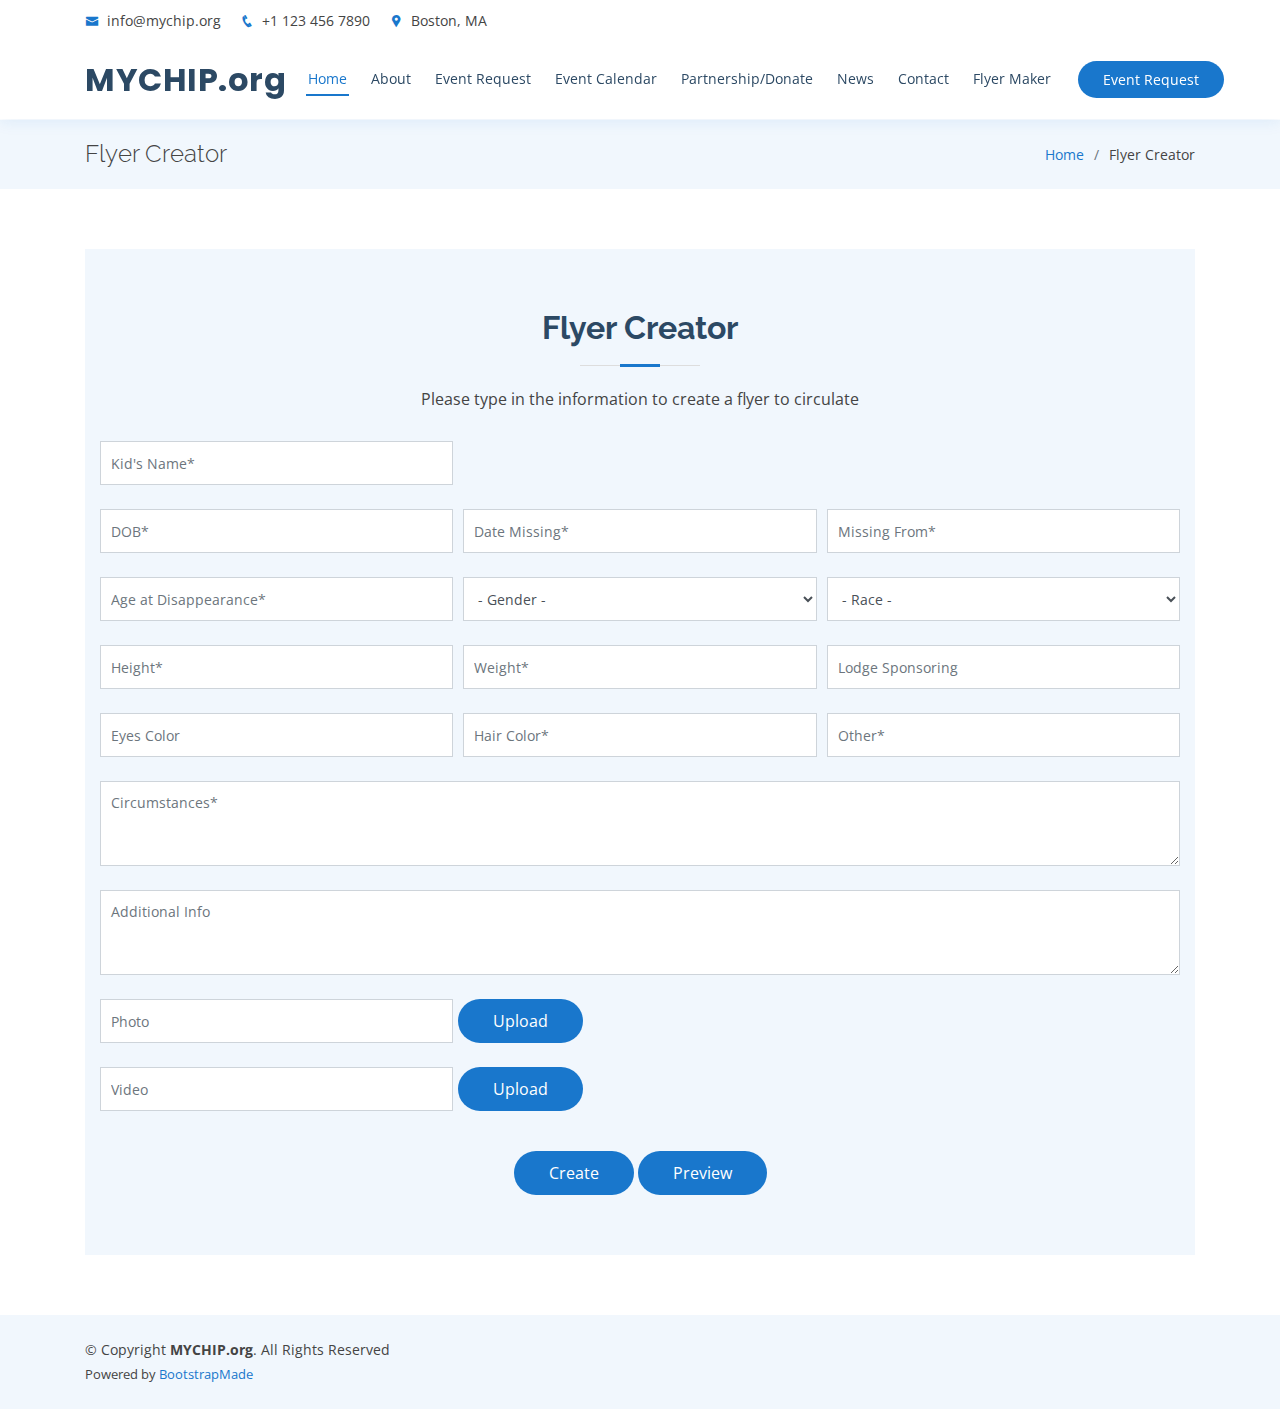
<file: flyermaker.html>
<!DOCTYPE html>
<html lang="en">

<head>
  <meta charset="utf-8">
  <meta content="width=device-width, initial-scale=1.0" name="viewport">

  <title>Create a Flyer - MYCHIP</title>
  <meta content="" name="descriptison">
  <meta content="" name="keywords">

  <!-- Favicons -->
  <link href="assets/img/favicon.png" rel="icon">
  <link href="assets/img/apple-touch-icon.png" rel="apple-touch-icon">

  <!-- Google Fonts -->
  <link href="https://fonts.googleapis.com/css?family=Open+Sans:300,300i,400,400i,600,600i,700,700i|Raleway:300,300i,400,400i,500,500i,600,600i,700,700i|Poppins:300,300i,400,400i,500,500i,600,600i,700,700i" rel="stylesheet">

  <!-- Vendor CSS Files -->
  <link href="assets/vendor/bootstrap/css/bootstrap.min.css" rel="stylesheet">
  <link href="assets/vendor/icofont/icofont.min.css" rel="stylesheet">
  <link href="assets/vendor/boxicons/css/boxicons.min.css" rel="stylesheet">
  <link href="assets/vendor/venobox/venobox.css" rel="stylesheet">
  <link href="assets/vendor/animate.css/animate.min.css" rel="stylesheet">
  <link href="assets/vendor/remixicon/remixicon.css" rel="stylesheet">
  <link href="assets/vendor/owl.carousel/assets/owl.carousel.min.css" rel="stylesheet">
  <link href="assets/vendor/bootstrap-datepicker/css/bootstrap-datepicker.min.css" rel="stylesheet">

  <!-- Template Main CSS File -->
  <link href="assets/css/style.css" rel="stylesheet">

  <!-- =======================================================
  * Template Name: Medilab - v2.0.0
  * Template URL: https://bootstrapmade.com/medilab-free-medical-bootstrap-theme/
  * Author: BootstrapMade.com
  * License: https://bootstrapmade.com/license/
  ======================================================== -->
</head>

<body>

  <!-- ======= Top Bar ======= -->
  <div id="topbar" class="d-none d-lg-flex align-items-center fixed-top">
    <div class="container d-flex">
      <div class="contact-info mr-auto">
        <i class="icofont-envelope"></i> <a href="mailto:contact@example.com">info@mychip.org</a>
        <i class="icofont-phone"></i> +1 123 456 7890
        <i class="icofont-google-map"></i> Boston, MA
      </div>
    </div>
  </div>

  <!-- ======= Header ======= -->
  <header id="header" class="fixed-top">
    <div class="container d-flex align-items-center">

      <h1 class="logo mr-auto"><a href="index.html">MYCHIP.org</a></h1>
      <!-- Uncomment below if you prefer to use an image logo -->
      <!-- <a href="index.html" class="logo mr-auto"><img src="assets/img/logo.png" alt="" class="img-fluid"></a>-->

      <nav class="nav-menu d-none d-lg-block">
        <ul>
          <li class="active"><a href="index.html">Home</a></li>
          <li><a href="index.html#about">About</a></li>
          <li><a href="index.html#eventrequest">Event Request</a></li>
          <li><a href="index.html#calendar">Event Calendar</a></li>
          <li><a href="index.html#partnership">Partnership/Donate</a></li>
		  <li><a href="index.html#news">News</a></li>
          <li><a href="index.html#contact">Contact</a></li>
		  <li><a href="flyermaker.html">Flyer Maker</a></li>
        </ul>
      </nav><!-- .nav-menu -->

      <a href="#appointment" class="appointment-btn scrollto">Event Request</a>

    </div>
  </header><!-- End Header -->

  <main id="main">

    <!-- ======= Breadcrumbs Section ======= -->
    <section class="breadcrumbs">
      <div class="container">

        <div class="d-flex justify-content-between align-items-center">
          <h2>Flyer Creator</h2>
          <ol>
            <li><a href="index.html">Home</a></li>
            <li>Flyer Creator</li>
          </ol>
        </div>

      </div>
    </section>
	<!-- End Breadcrumbs Section -->

    <section class="inner-page">
    <div class="container">
		
    <!-- ======= Type In Section ======= -->
    <section id="eventrequest" class="appointment section-bg">
      <div class="container">
        <div class="section-title">
          <h2>Flyer Creator</h2>
		  <p>Please type in the information to create a flyer to circulate</p>

        </div>

        <form action="forms/appointment.php" method="post" role="form" class="php-email-form">
		<!-- Event name & time -->
          <div class="form-row">
            <div class="col-md-4 form-group">
              <input type="text" name="kidsname" class="form-control" id="kidsname" placeholder="Kid's Name*">
              <div class="validate"></div>
            </div>
          </div>
          <div class="form-row">
            <div class="col-md-4 form-group">
              <input type="datetime" name="DOB" class="form-control datepicker" id="DOB" placeholder="DOB*" >
              <div class="validate"></div>
            </div>
            <div class="col-md-4 form-group">
              <input type="datetime" name="startdate" class="form-control datepicker" id="startdate" placeholder="Date Missing*" >
              <div class="validate"></div>
            </div>
            <div class="col-md-4 form-group">
              <input type="datetime" name="starttime" class="form-control datepicker" id="starttime" placeholder="Missing From*" >
              <div class="validate"></div>
            </div>
		  </div>

		  <!-- Event Details -->
          <div class="form-row">
            <div class="col-md-4 form-group">
              <input type="text" name="organization" class="form-control" id="organization" placeholder="Age at Disappearance*" >
              <div class="validate"></div>
            </div>
            <div class="col-md-4 form-group">
              <select name="gender" id="gender" class="form-control">
                <option value=""> - Gender -</option>
                <option value="NY">Male</option>
                <option value="CT">Female</option>
                <option value="MA">Other</option>
              </select>
              <div class="validate"></div>
            </div>
            <div class="col-md-4 form-group">
              <select name="race" id="race" class="form-control">
                <option value="">- Race -</option>
                <option value="Foxboro">Asian</option>
                <option value="East Longmeadow">African American</option>
                <option value="IPSWICH">Caucasian</option>
                <option value="Littleton">Latino</option>
                <option value="Spencer">Hispanic</option>
              </select>
              <div class="validate"></div>
            </div>
            <div class="col-md-4 form-group">
              <input type="text" name="city" class="form-control" id="city" placeholder="Height*" >
              <div class="validate"></div>
            </div>
            <div class="col-md-4 form-group">
              <input type="text" name="zipcode" class="form-control" id="zipcode" placeholder="Weight*">
              <div class="validate"></div>
            </div>
            <div class="col-md-4 form-group">
              <input type="text" name="lodgesponsor" class="form-control" id="lodgesponsor" placeholder="Lodge Sponsoring" >
              <div class="validate"></div>
            </div>
            <div class="col-md-4 form-group">
              <input type="text" name="attendance" class="form-control" id="attendance" placeholder="Eyes Color" >
              <div class="validate"></div>
            </div>
		  <!-- Contact Information / Shipping -->
            <div class="col-md-4 form-group">
              <input type="text" name="firstname" class="form-control" id="firstname" placeholder="Hair Color*" >
              <div class="validate"></div>
            </div>
            <div class="col-md-4 form-group">
              <input type="text" name="lastname" class="form-control" id="lastname" placeholder="Other*" >
              <div class="validate"></div>
            </div>
          </div>
		  <div class="form-group">
          <textarea class="form-control" name="circumstances" rows="3" placeholder="Circumstances*"></textarea>
          <div class="validate"></div>
          </div>
		  <div class="form-group">
			<textarea class="form-control" name="addinfo" rows="3" placeholder="Additional Info"></textarea>
			<div class="validate"></div>
		  </div>
          <div class="form-row">
            <div class="col-md-4 form-group">
              <input type="text" name="photo" class="form-control" id="photo" placeholder="Photo" >
              <div class="validate"></div>
            </div>
			<div class="text-center"><button type="submit">Upload</button></div>
          </div>
		  <div class="form-row">
            <div class="col-md-4 form-group">
              <input type="text" name="video" class="form-control" id="video" placeholder="Video" >
              <div class="validate"></div>
            </div>
			<div class="text-center"><button type="submit">Upload</button></div>
          </div>
		  
          <div class="mb-3">
            <div class="loading">Loading</div>
            <div class="error-message"></div>
            <div class="sent-message">Your appointment request has been sent successfully. Thank you!</div>
          </div>
          <div class="text-center"><button type="submit" onclick="document.location='flyer-sample.pdf'">Create</button>  <button type="submit" onclick="document.location='flyerpreview.html'">Preview</button></div>
        </form>
      </div>
    </section>
	<!-- End Type In Section -->
		
    </div>
    </section>

  </main><!-- End #main -->

  <!-- ======= Footer ======= -->
  <footer id="footer">

    <div class="container d-md-flex py-4">

      <div class="mr-md-auto text-center text-md-left">
        <div class="copyright">
          &copy; Copyright <strong><span>MYCHIP.org</span></strong>. All Rights Reserved
        </div>
        <div class="credits">
          <!-- All the links in the footer should remain intact. -->
          <!-- You can delete the links only if you purchased the pro version. -->
          <!-- Licensing information: https://bootstrapmade.com/license/ -->
          <!-- Purchase the pro version with working PHP/AJAX contact form: https://bootstrapmade.com/medilab-free-medical-bootstrap-theme/ -->
          Powered by <a href="https://bootstrapmade.com/">BootstrapMade</a>
        </div>
      </div>
    </div>
  </footer><!-- End Footer -->

  <div id="preloader"></div>
  <a href="#" class="back-to-top"><i class="icofont-simple-up"></i></a>

  <!-- Vendor JS Files -->
  <script src="assets/vendor/jquery/jquery.min.js"></script>
  <script src="assets/vendor/bootstrap/js/bootstrap.bundle.min.js"></script>
  <script src="assets/vendor/jquery.easing/jquery.easing.min.js"></script>
  <script src="assets/vendor/php-email-form/validate.js"></script>
  <script src="assets/vendor/venobox/venobox.min.js"></script>
  <script src="assets/vendor/waypoints/jquery.waypoints.min.js"></script>
  <script src="assets/vendor/counterup/counterup.min.js"></script>
  <script src="assets/vendor/owl.carousel/owl.carousel.min.js"></script>
  <script src="assets/vendor/bootstrap-datepicker/js/bootstrap-datepicker.min.js"></script>

  <!-- Template Main JS File -->
  <script src="assets/js/main.js"></script>

</body>

</html>
</file>
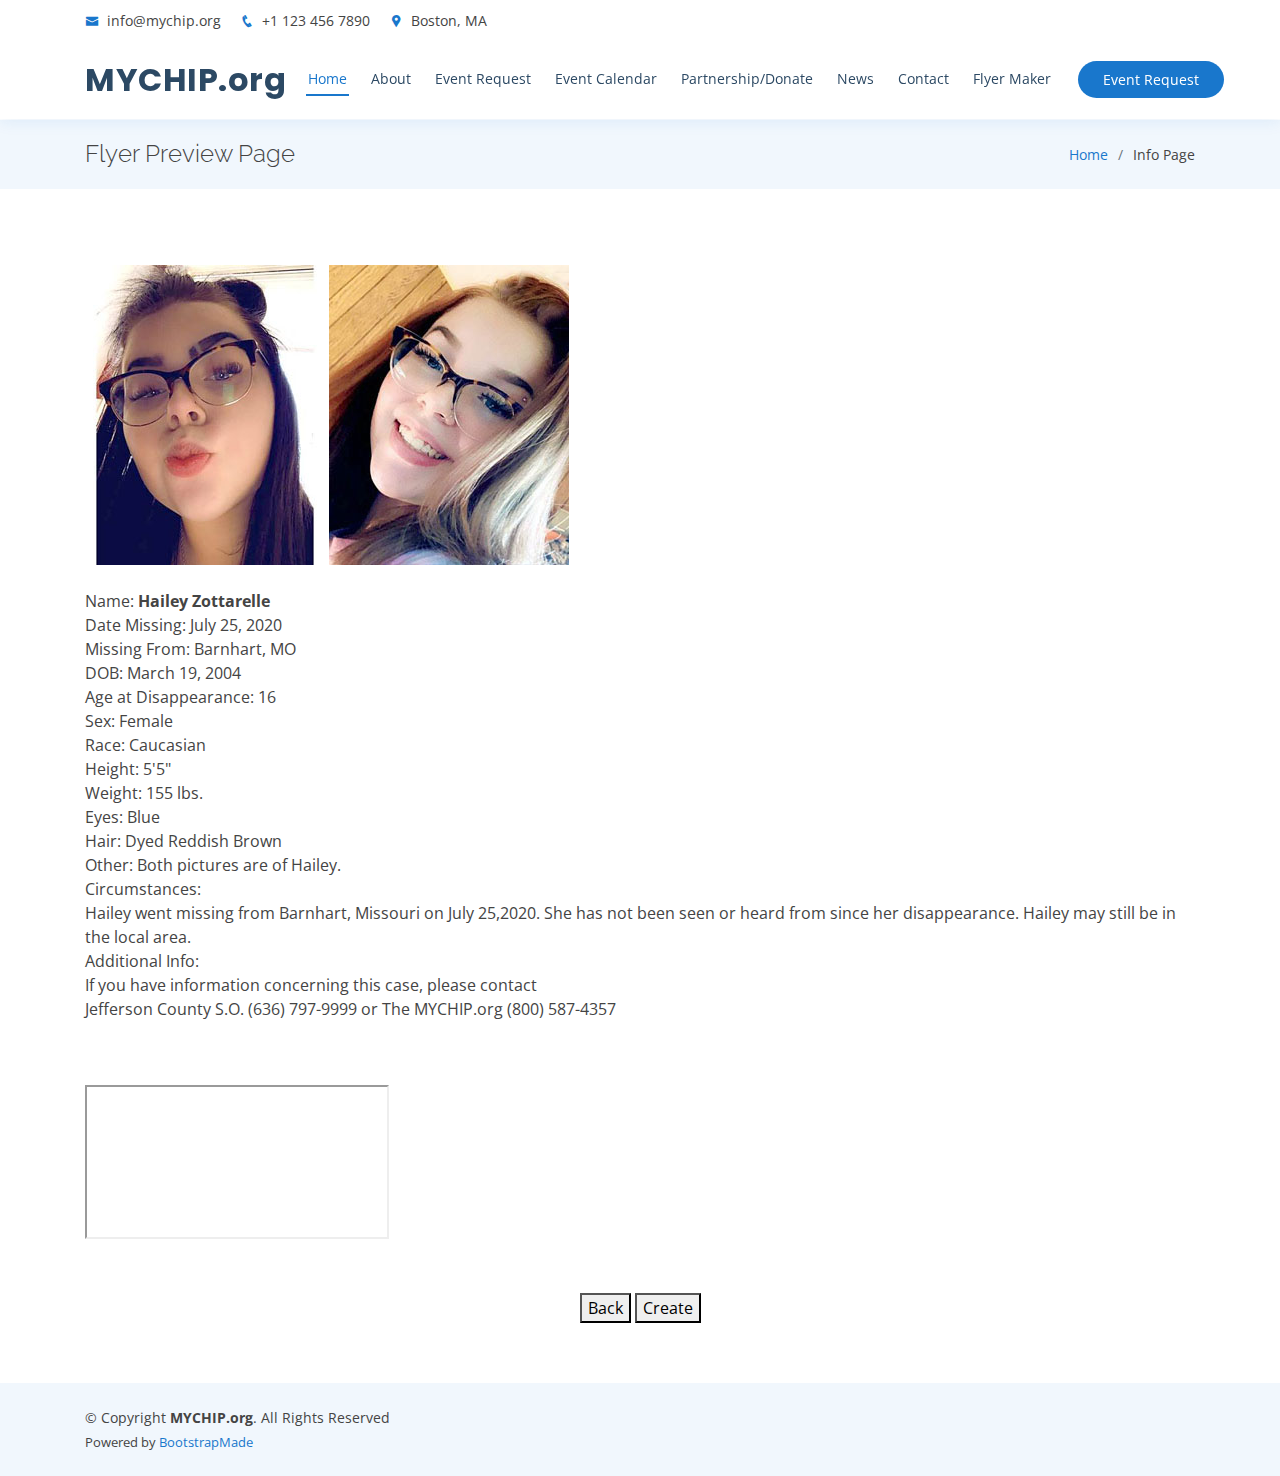
<file: flyerpreview.html>
<!DOCTYPE html>
<html lang="en">

<head>
  <meta charset="utf-8">
  <meta content="width=device-width, initial-scale=1.0" name="viewport">

  <title>Flyer Preview - MYCHIP</title>
  <meta content="" name="descriptison">
  <meta content="" name="keywords">

  <!-- Favicons -->
  <link href="assets/img/favicon.png" rel="icon">
  <link href="assets/img/apple-touch-icon.png" rel="apple-touch-icon">

  <!-- Google Fonts -->
  <link href="https://fonts.googleapis.com/css?family=Open+Sans:300,300i,400,400i,600,600i,700,700i|Raleway:300,300i,400,400i,500,500i,600,600i,700,700i|Poppins:300,300i,400,400i,500,500i,600,600i,700,700i" rel="stylesheet">

  <!-- Vendor CSS Files -->
  <link href="assets/vendor/bootstrap/css/bootstrap.min.css" rel="stylesheet">
  <link href="assets/vendor/icofont/icofont.min.css" rel="stylesheet">
  <link href="assets/vendor/boxicons/css/boxicons.min.css" rel="stylesheet">
  <link href="assets/vendor/venobox/venobox.css" rel="stylesheet">
  <link href="assets/vendor/animate.css/animate.min.css" rel="stylesheet">
  <link href="assets/vendor/remixicon/remixicon.css" rel="stylesheet">
  <link href="assets/vendor/owl.carousel/assets/owl.carousel.min.css" rel="stylesheet">
  <link href="assets/vendor/bootstrap-datepicker/css/bootstrap-datepicker.min.css" rel="stylesheet">

  <!-- Template Main CSS File -->
  <link href="assets/css/style.css" rel="stylesheet">

  <!-- =======================================================
  * Template Name: Medilab - v2.0.0
  * Template URL: https://bootstrapmade.com/medilab-free-medical-bootstrap-theme/
  * Author: BootstrapMade.com
  * License: https://bootstrapmade.com/license/
  ======================================================== -->
</head>

<body>

  <!-- ======= Top Bar ======= -->
  <div id="topbar" class="d-none d-lg-flex align-items-center fixed-top">
    <div class="container d-flex">
      <div class="contact-info mr-auto">
        <i class="icofont-envelope"></i> <a href="mailto:contact@example.com">info@mychip.org</a>
        <i class="icofont-phone"></i> +1 123 456 7890
        <i class="icofont-google-map"></i> Boston, MA
      </div>
    </div>
  </div>

  <!-- ======= Header ======= -->
  <header id="header" class="fixed-top">
    <div class="container d-flex align-items-center">

      <h1 class="logo mr-auto"><a href="index.html">MYCHIP.org</a></h1>
      <!-- Uncomment below if you prefer to use an image logo -->
      <!-- <a href="index.html" class="logo mr-auto"><img src="assets/img/logo.png" alt="" class="img-fluid"></a>-->

      <nav class="nav-menu d-none d-lg-block">
        <ul>
          <li class="active"><a href="index.html">Home</a></li>
          <li><a href="index.html#about">About</a></li>
          <li><a href="index.html#eventrequest">Event Request</a></li>
          <li><a href="index.html#calendar">Event Calendar</a></li>
          <li><a href="index.html#partnership">Partnership/Donate</a></li>
		  <li><a href="index.html#news">News</a></li>
          <li><a href="index.html#contact">Contact</a></li>
		  <li><a href="flyermaker.html">Flyer Maker</a></li>
        </ul>
      </nav><!-- .nav-menu -->

      <a href="#appointment" class="appointment-btn scrollto">Event Request</a>

    </div>
  </header><!-- End Header -->

  <main id="main">

    <!-- ======= Breadcrumbs Section ======= -->
    <section class="breadcrumbs">
      <div class="container">

        <div class="d-flex justify-content-between align-items-center">
          <h2>Flyer Preview Page</h2>
          <ol>
            <li><a href="index.html">Home</a></li>
            <li>Info Page</li>
          </ol>
        </div>

      </div>
    </section>
	<!-- End Breadcrumbs Section -->

    <section class="inner-page">
      <div class="container">
        <p>
		
		
			<div class="pic"><img src="assets/img/flyer/f01.jpg" alt="Hailey Zottarelle 01">
			<class="pic"><img src="assets/img/flyer/f02.jpg" alt="Hailey Zottarelle 02">
			</div>
			<br>
			Name: <strong><span>Hailey Zottarelle</span></strong> <br>
			Date Missing: July 25, 2020 <br>
			Missing From: Barnhart, MO <br>
			DOB: March 19, 2004 <br>
			Age at Disappearance: 16 <br>
			Sex: Female <br>
			Race: Caucasian <br>
			Height: 5'5" <br>
			Weight: 155 lbs. <br>
			Eyes: Blue <br>
			Hair: Dyed Reddish Brown <br>
			Other:  Both pictures are of Hailey. <br>
			Circumstances: <br>
			Hailey went missing from Barnhart, Missouri on July 25,2020. She has not been seen or heard from since her disappearance. Hailey may still be in the local area. <br>
			Additional Info: <br>
			If you have information concerning this case, please contact <br>
			Jefferson County S.O. (636) 797-9999 or The MYCHIP.org (800) 587-4357 <br>
			<br><br>
        </p>
		<div class="videocontainer">
			<iframe src="https://www.youtube.com/embed/veSfsXToUzY"></iframe>
		</div>
		<br><br>
		<div class="text-center"> <button type="" onclick="document.location='flyermaker.html'">Back</button>  <button type="submit" onclick="document.location='flyer-sample.pdf'">Create</button> </div>
    </div>
    </section>

  </main><!-- End #main -->

  <!-- ======= Footer ======= -->
  <footer id="footer">

    <div class="container d-md-flex py-4">

      <div class="mr-md-auto text-center text-md-left">
        <div class="copyright">
          &copy; Copyright <strong><span>MYCHIP.org</span></strong>. All Rights Reserved
        </div>
        <div class="credits">
          <!-- All the links in the footer should remain intact. -->
          <!-- You can delete the links only if you purchased the pro version. -->
          <!-- Licensing information: https://bootstrapmade.com/license/ -->
          <!-- Purchase the pro version with working PHP/AJAX contact form: https://bootstrapmade.com/medilab-free-medical-bootstrap-theme/ -->
          Powered by <a href="https://bootstrapmade.com/">BootstrapMade</a>
        </div>
      </div>
    </div>
  </footer><!-- End Footer -->

  <div id="preloader"></div>
  <a href="#" class="back-to-top"><i class="icofont-simple-up"></i></a>

  <!-- Vendor JS Files -->
  <script src="assets/vendor/jquery/jquery.min.js"></script>
  <script src="assets/vendor/bootstrap/js/bootstrap.bundle.min.js"></script>
  <script src="assets/vendor/jquery.easing/jquery.easing.min.js"></script>
  <script src="assets/vendor/php-email-form/validate.js"></script>
  <script src="assets/vendor/venobox/venobox.min.js"></script>
  <script src="assets/vendor/waypoints/jquery.waypoints.min.js"></script>
  <script src="assets/vendor/counterup/counterup.min.js"></script>
  <script src="assets/vendor/owl.carousel/owl.carousel.min.js"></script>
  <script src="assets/vendor/bootstrap-datepicker/js/bootstrap-datepicker.min.js"></script>

  <!-- Template Main JS File -->
  <script src="assets/js/main.js"></script>

</body>

</html>
</file>
<file: assets/vendor/venobox/venobox.css>
/* ------ venobox.css --------*/
.vbox-overlay *, .vbox-overlay *:before, .vbox-overlay *:after{
    -webkit-backface-visibility: hidden;
    -webkit-box-sizing:border-box;
    -moz-box-sizing:border-box;
    box-sizing:border-box;
}
.vbox-overlay * { 
    -webkit-backface-visibility: visible;
    backface-visibility: visible;
}
.vbox-overlay{
    display: -webkit-flex;
    display: flex;
    -webkit-flex-direction: column;
    flex-direction: column;
    -webkit-justify-content: center;
    justify-content: center;
    -webkit-align-items: center;
    align-items: center;
    position: fixed;
    left: 0;
    top: 0;
    bottom: 0;
    right: 0;
    z-index: 999999;
}

/* ----- navigation ----- */
.vbox-title{
    width: 100%;
    height: 40px;
    float: left;
    text-align: center;
    line-height: 28px;
    font-size: 12px;
    padding: 6px 50px;
    overflow: hidden;
    position: fixed;
    display: none;
    left: 0;
    z-index: 89;
}
.vbox-close{
    cursor: pointer;
    position: fixed;
    top: -1px;
    right: 0;
    width: 50px;
    height: 40px;
    padding: 6px;
    display: block;
    background-position:10px center;
    overflow: hidden;
    font-size: 24px;
    line-height: 1;
    text-align: center;
    z-index: 99;
}
.vbox-left{
    cursor: pointer;
    position: fixed;
    left: 0;
    height: 40px;
    overflow: hidden;
    line-height: 28px;
    font-size: 12px;
    z-index: 99;
    display: flex;
    align-items:center;
}
.vbox-num{
    display: inline-block;
    margin: 6px 0 6px 15px;
}
/* ----- Social share ----- */
.vbox-share{
    line-height: 28px;
    font-size: 12px;
    overflow: hidden;
    position: fixed;
    left: 0;
    z-index: 98;
    display: flex;
    align-items:center;
    justify-content: center;
    width: 100%;
    text-align: center;
}
.vbox-share svg{
    max-height: 28px;
    width: 28px;
    z-index: 10;
    margin-left: 12px;
    margin-top: 6px;
    margin-bottom: 6px;
    vertical-align: middle;
}


/* ----- navigation ARROWS ----- */
.vbox-next, .vbox-prev{
    position: fixed;
    top: 50%;
    margin-top: -15px;
    overflow: hidden;
    cursor: pointer;
    display: block;
    width: 45px;
    height: 45px;
    z-index: 99;
}
.vbox-next span, .vbox-prev span{
    position: relative;
    width: 20px;
    height: 20px;
    border: 2px solid transparent;
    border-top-color: #B6B6B6;
    border-right-color: #B6B6B6;
    text-indent: -100px;
    position: absolute;
    top: 8px;
    display: block;
}
.vbox-prev{
    left: 15px;
}
.vbox-next{
    right: 15px;
}
.vbox-prev span{
    left: 10px;
    -ms-transform: rotate(-135deg);
    -webkit-transform: rotate(-135deg);
    transform: rotate(-135deg);
}
.vbox-next span{
    -ms-transform: rotate(45deg);
    -webkit-transform: rotate(45deg);
    transform: rotate(45deg);
    right: 10px;
}
/* ------- inline window ------ */
.vbox-inline{
    width: 420px;
    height: 315px;
    height: 70vh;
    padding: 10px;
    background: #fff;
    margin: 0 auto;
    overflow: auto;
    text-align: left;
}
/* ------- Video & iFrames window ------ */
.venoframe{
    max-width: 100%;
    width: 100%;
    border: none;
    width: 100%;
    height: 260px;
    height: 70vh;
}
.venoframe.vbvid{
    height: 260px;
}
@media (min-width: 768px) {
    .venoframe, .vbox-inline{
        width: 90%;
        height: 360px;
        height: 70vh;
    }
    .venoframe.vbvid{
        width: 640px;
        height: 360px;
    }
}
@media (min-width: 992px) {
    .venoframe, .vbox-inline{
        max-width: 1200px;
        width: 80%;
        height: 540px;
        height: 70vh;
    }
    .venoframe.vbvid{
        width: 960px;
        height: 540px;
    }
}
/* 
Please do NOT edit this part! 
or at least read this note: http://i.imgur.com/7C0ws9e.gif
*/
.vbox-open{
    overflow: hidden;
}
.vbox-container{
    position: absolute;
    left: 0;
    right: 0;
    top: 0;
    bottom: 0;
    overflow-x: hidden;
    overflow-y: scroll;
    overflow-scrolling: touch;
    -webkit-overflow-scrolling: touch;
    z-index: 20;
    max-height: 100%;

}

.vbox-content{
    text-align: center;
    float: left;
    width: 100%;
    position: relative;
    overflow: hidden;
    padding: 20px 4%;
}
.vbox-container img{
    max-width: 100%;
    height: auto;
}
.vbox-figlio{
    box-shadow: 0 0 12px rgba(0,0,0,0.19), 0 6px 6px rgba(0,0,0,0.23);
    max-width: 100%;
    text-align: initial;
}
img.vbox-figlio{
    -webkit-user-select: none;
-khtml-user-select: none;
-moz-user-select: none;
-o-user-select: none;
user-select: none;
}
.vbox-content.swipe-left{
    margin-left: -200px !important;
}
.vbox-content.swipe-right{
    margin-left: 200px !important;
}
.vbox-animated{
    webkit-transition: margin 300ms ease-out;
    transition: margin 300ms ease-out;
}

/* ---------- preloader ----------
 * SPINKIT 
 * http://tobiasahlin.com/spinkit/
-------------------------------- */
.sk-double-bounce,.sk-rotating-plane{width:40px;height:40px;margin:40px auto}.sk-rotating-plane{background-color:#333;-webkit-animation:sk-rotatePlane 1.2s infinite ease-in-out;animation:sk-rotatePlane 1.2s infinite ease-in-out}@-webkit-keyframes sk-rotatePlane{0%{-webkit-transform:perspective(120px) rotateX(0) rotateY(0);transform:perspective(120px) rotateX(0) rotateY(0)}50%{-webkit-transform:perspective(120px) rotateX(-180.1deg) rotateY(0);transform:perspective(120px) rotateX(-180.1deg) rotateY(0)}100%{-webkit-transform:perspective(120px) rotateX(-180deg) rotateY(-179.9deg);transform:perspective(120px) rotateX(-180deg) rotateY(-179.9deg)}}@keyframes sk-rotatePlane{0%{-webkit-transform:perspective(120px) rotateX(0) rotateY(0);transform:perspective(120px) rotateX(0) rotateY(0)}50%{-webkit-transform:perspective(120px) rotateX(-180.1deg) rotateY(0);transform:perspective(120px) rotateX(-180.1deg) rotateY(0)}100%{-webkit-transform:perspective(120px) rotateX(-180deg) rotateY(-179.9deg);transform:perspective(120px) rotateX(-180deg) rotateY(-179.9deg)}}.sk-double-bounce{position:relative}.sk-double-bounce .sk-child{width:100%;height:100%;border-radius:50%;background-color:#333;opacity:.6;position:absolute;top:0;left:0;-webkit-animation:sk-doubleBounce 2s infinite ease-in-out;animation:sk-doubleBounce 2s infinite ease-in-out}.sk-chasing-dots .sk-child,.sk-spinner-pulse,.sk-three-bounce .sk-child{background-color:#333;border-radius:100%}.sk-double-bounce .sk-double-bounce2{-webkit-animation-delay:-1s;animation-delay:-1s}@-webkit-keyframes sk-doubleBounce{0%,100%{-webkit-transform:scale(0);transform:scale(0)}50%{-webkit-transform:scale(1);transform:scale(1)}}@keyframes sk-doubleBounce{0%,100%{-webkit-transform:scale(0);transform:scale(0)}50%{-webkit-transform:scale(1);transform:scale(1)}}.sk-wave{margin:40px auto;width:50px;height:40px;text-align:center;font-size:10px}.sk-wave .sk-rect{background-color:#333;height:100%;width:6px;display:inline-block;-webkit-animation:sk-waveStretchDelay 1.2s infinite ease-in-out;animation:sk-waveStretchDelay 1.2s infinite ease-in-out}.sk-wave .sk-rect1{-webkit-animation-delay:-1.2s;animation-delay:-1.2s}.sk-wave .sk-rect2{-webkit-animation-delay:-1.1s;animation-delay:-1.1s}.sk-wave .sk-rect3{-webkit-animation-delay:-1s;animation-delay:-1s}.sk-wave .sk-rect4{-webkit-animation-delay:-.9s;animation-delay:-.9s}.sk-wave .sk-rect5{-webkit-animation-delay:-.8s;animation-delay:-.8s}@-webkit-keyframes sk-waveStretchDelay{0%,100%,40%{-webkit-transform:scaleY(.4);transform:scaleY(.4)}20%{-webkit-transform:scaleY(1);transform:scaleY(1)}}@keyframes sk-waveStretchDelay{0%,100%,40%{-webkit-transform:scaleY(.4);transform:scaleY(.4)}20%{-webkit-transform:scaleY(1);transform:scaleY(1)}}.sk-wandering-cubes{margin:40px auto;width:40px;height:40px;position:relative}.sk-wandering-cubes .sk-cube{background-color:#333;width:10px;height:10px;position:absolute;top:0;left:0;-webkit-animation:sk-wanderingCube 1.8s ease-in-out -1.8s infinite both;animation:sk-wanderingCube 1.8s ease-in-out -1.8s infinite both}.sk-chasing-dots,.sk-spinner-pulse{width:40px;height:40px;margin:40px auto}.sk-wandering-cubes .sk-cube2{-webkit-animation-delay:-.9s;animation-delay:-.9s}@-webkit-keyframes sk-wanderingCube{0%{-webkit-transform:rotate(0);transform:rotate(0)}25%{-webkit-transform:translateX(30px) rotate(-90deg) scale(.5);transform:translateX(30px) rotate(-90deg) scale(.5)}50%{-webkit-transform:translateX(30px) translateY(30px) rotate(-179deg);transform:translateX(30px) translateY(30px) rotate(-179deg)}50.1%{-webkit-transform:translateX(30px) translateY(30px) rotate(-180deg);transform:translateX(30px) translateY(30px) rotate(-180deg)}75%{-webkit-transform:translateX(0) translateY(30px) rotate(-270deg) scale(.5);transform:translateX(0) translateY(30px) rotate(-270deg) scale(.5)}100%{-webkit-transform:rotate(-360deg);transform:rotate(-360deg)}}@keyframes sk-wanderingCube{0%{-webkit-transform:rotate(0);transform:rotate(0)}25%{-webkit-transform:translateX(30px) rotate(-90deg) scale(.5);transform:translateX(30px) rotate(-90deg) scale(.5)}50%{-webkit-transform:translateX(30px) translateY(30px) rotate(-179deg);transform:translateX(30px) translateY(30px) rotate(-179deg)}50.1%{-webkit-transform:translateX(30px) translateY(30px) rotate(-180deg);transform:translateX(30px) translateY(30px) rotate(-180deg)}75%{-webkit-transform:translateX(0) translateY(30px) rotate(-270deg) scale(.5);transform:translateX(0) translateY(30px) rotate(-270deg) scale(.5)}100%{-webkit-transform:rotate(-360deg);transform:rotate(-360deg)}}.sk-spinner-pulse{-webkit-animation:sk-pulseScaleOut 1s infinite ease-in-out;animation:sk-pulseScaleOut 1s infinite ease-in-out}@-webkit-keyframes sk-pulseScaleOut{0%{-webkit-transform:scale(0);transform:scale(0)}100%{-webkit-transform:scale(1);transform:scale(1);opacity:0}}@keyframes sk-pulseScaleOut{0%{-webkit-transform:scale(0);transform:scale(0)}100%{-webkit-transform:scale(1);transform:scale(1);opacity:0}}.sk-chasing-dots{position:relative;text-align:center;-webkit-animation:sk-chasingDotsRotate 2s infinite linear;animation:sk-chasingDotsRotate 2s infinite linear}.sk-chasing-dots .sk-child{width:60%;height:60%;display:inline-block;position:absolute;top:0;-webkit-animation:sk-chasingDotsBounce 2s infinite ease-in-out;animation:sk-chasingDotsBounce 2s infinite ease-in-out}.sk-chasing-dots .sk-dot2{top:auto;bottom:0;-webkit-animation-delay:-1s;animation-delay:-1s}@-webkit-keyframes sk-chasingDotsRotate{100%{-webkit-transform:rotate(360deg);transform:rotate(360deg)}}@keyframes sk-chasingDotsRotate{100%{-webkit-transform:rotate(360deg);transform:rotate(360deg)}}@-webkit-keyframes sk-chasingDotsBounce{0%,100%{-webkit-transform:scale(0);transform:scale(0)}50%{-webkit-transform:scale(1);transform:scale(1)}}@keyframes sk-chasingDotsBounce{0%,100%{-webkit-transform:scale(0);transform:scale(0)}50%{-webkit-transform:scale(1);transform:scale(1)}}.sk-three-bounce{margin:40px auto;width:80px;text-align:center}.sk-three-bounce .sk-child{width:20px;height:20px;display:inline-block;-webkit-animation:sk-three-bounce 1.4s ease-in-out 0s infinite both;animation:sk-three-bounce 1.4s ease-in-out 0s infinite both}.sk-circle .sk-child:before,.sk-fading-circle .sk-circle:before{display:block;border-radius:100%;content:'';background-color:#333}.sk-three-bounce .sk-bounce1{-webkit-animation-delay:-.32s;animation-delay:-.32s}.sk-three-bounce .sk-bounce2{-webkit-animation-delay:-.16s;animation-delay:-.16s}@-webkit-keyframes sk-three-bounce{0%,100%,80%{-webkit-transform:scale(0);transform:scale(0)}40%{-webkit-transform:scale(1);transform:scale(1)}}@keyframes sk-three-bounce{0%,100%,80%{-webkit-transform:scale(0);transform:scale(0)}40%{-webkit-transform:scale(1);transform:scale(1)}}.sk-circle{margin:40px auto;width:40px;height:40px;position:relative}.sk-circle .sk-child{width:100%;height:100%;position:absolute;left:0;top:0}.sk-circle .sk-child:before{margin:0 auto;width:15%;height:15%;-webkit-animation:sk-circleBounceDelay 1.2s infinite ease-in-out both;animation:sk-circleBounceDelay 1.2s infinite ease-in-out both}.sk-circle .sk-circle2{-webkit-transform:rotate(30deg);-ms-transform:rotate(30deg);transform:rotate(30deg)}.sk-circle .sk-circle3{-webkit-transform:rotate(60deg);-ms-transform:rotate(60deg);transform:rotate(60deg)}.sk-circle .sk-circle4{-webkit-transform:rotate(90deg);-ms-transform:rotate(90deg);transform:rotate(90deg)}.sk-circle .sk-circle5{-webkit-transform:rotate(120deg);-ms-transform:rotate(120deg);transform:rotate(120deg)}.sk-circle .sk-circle6{-webkit-transform:rotate(150deg);-ms-transform:rotate(150deg);transform:rotate(150deg)}.sk-circle .sk-circle7{-webkit-transform:rotate(180deg);-ms-transform:rotate(180deg);transform:rotate(180deg)}.sk-circle .sk-circle8{-webkit-transform:rotate(210deg);-ms-transform:rotate(210deg);transform:rotate(210deg)}.sk-circle .sk-circle9{-webkit-transform:rotate(240deg);-ms-transform:rotate(240deg);transform:rotate(240deg)}.sk-circle .sk-circle10{-webkit-transform:rotate(270deg);-ms-transform:rotate(270deg);transform:rotate(270deg)}.sk-circle .sk-circle11{-webkit-transform:rotate(300deg);-ms-transform:rotate(300deg);transform:rotate(300deg)}.sk-circle .sk-circle12{-webkit-transform:rotate(330deg);-ms-transform:rotate(330deg);transform:rotate(330deg)}.sk-circle .sk-circle2:before{-webkit-animation-delay:-1.1s;animation-delay:-1.1s}.sk-circle .sk-circle3:before{-webkit-animation-delay:-1s;animation-delay:-1s}.sk-circle .sk-circle4:before{-webkit-animation-delay:-.9s;animation-delay:-.9s}.sk-circle .sk-circle5:before{-webkit-animation-delay:-.8s;animation-delay:-.8s}.sk-circle .sk-circle6:before{-webkit-animation-delay:-.7s;animation-delay:-.7s}.sk-circle .sk-circle7:before{-webkit-animation-delay:-.6s;animation-delay:-.6s}.sk-circle .sk-circle8:before{-webkit-animation-delay:-.5s;animation-delay:-.5s}.sk-circle .sk-circle9:before{-webkit-animation-delay:-.4s;animation-delay:-.4s}.sk-circle .sk-circle10:before{-webkit-animation-delay:-.3s;animation-delay:-.3s}.sk-circle .sk-circle11:before{-webkit-animation-delay:-.2s;animation-delay:-.2s}.sk-circle .sk-circle12:before{-webkit-animation-delay:-.1s;animation-delay:-.1s}@-webkit-keyframes sk-circleBounceDelay{0%,100%,80%{-webkit-transform:scale(0);transform:scale(0)}40%{-webkit-transform:scale(1);transform:scale(1)}}@keyframes sk-circleBounceDelay{0%,100%,80%{-webkit-transform:scale(0);transform:scale(0)}40%{-webkit-transform:scale(1);transform:scale(1)}}.sk-cube-grid{width:40px;height:40px;margin:40px auto}.sk-cube-grid .sk-cube{width:33.33%;height:33.33%;background-color:#333;float:left;-webkit-animation:sk-cubeGridScaleDelay 1.3s infinite ease-in-out;animation:sk-cubeGridScaleDelay 1.3s infinite ease-in-out}.sk-cube-grid .sk-cube1{-webkit-animation-delay:.2s;animation-delay:.2s}.sk-cube-grid .sk-cube2{-webkit-animation-delay:.3s;animation-delay:.3s}.sk-cube-grid .sk-cube3{-webkit-animation-delay:.4s;animation-delay:.4s}.sk-cube-grid .sk-cube4{-webkit-animation-delay:.1s;animation-delay:.1s}.sk-cube-grid .sk-cube5{-webkit-animation-delay:.2s;animation-delay:.2s}.sk-cube-grid .sk-cube6{-webkit-animation-delay:.3s;animation-delay:.3s}.sk-cube-grid .sk-cube7{-webkit-animation-delay:0ms;animation-delay:0ms}.sk-cube-grid .sk-cube8{-webkit-animation-delay:.1s;animation-delay:.1s}.sk-cube-grid .sk-cube9{-webkit-animation-delay:.2s;animation-delay:.2s}@-webkit-keyframes sk-cubeGridScaleDelay{0%,100%,70%{-webkit-transform:scale3D(1,1,1);transform:scale3D(1,1,1)}35%{-webkit-transform:scale3D(0,0,1);transform:scale3D(0,0,1)}}@keyframes sk-cubeGridScaleDelay{0%,100%,70%{-webkit-transform:scale3D(1,1,1);transform:scale3D(1,1,1)}35%{-webkit-transform:scale3D(0,0,1);transform:scale3D(0,0,1)}}.sk-fading-circle{margin:40px auto;width:40px;height:40px;position:relative}.sk-fading-circle .sk-circle{width:100%;height:100%;position:absolute;left:0;top:0}.sk-fading-circle .sk-circle:before{margin:0 auto;width:15%;height:15%;-webkit-animation:sk-circleFadeDelay 1.2s infinite ease-in-out both;animation:sk-circleFadeDelay 1.2s infinite ease-in-out both}.sk-fading-circle .sk-circle2{-webkit-transform:rotate(30deg);-ms-transform:rotate(30deg);transform:rotate(30deg)}.sk-fading-circle .sk-circle3{-webkit-transform:rotate(60deg);-ms-transform:rotate(60deg);transform:rotate(60deg)}.sk-fading-circle .sk-circle4{-webkit-transform:rotate(90deg);-ms-transform:rotate(90deg);transform:rotate(90deg)}.sk-fading-circle .sk-circle5{-webkit-transform:rotate(120deg);-ms-transform:rotate(120deg);transform:rotate(120deg)}.sk-fading-circle .sk-circle6{-webkit-transform:rotate(150deg);-ms-transform:rotate(150deg);transform:rotate(150deg)}.sk-fading-circle .sk-circle7{-webkit-transform:rotate(180deg);-ms-transform:rotate(180deg);transform:rotate(180deg)}.sk-fading-circle .sk-circle8{-webkit-transform:rotate(210deg);-ms-transform:rotate(210deg);transform:rotate(210deg)}.sk-fading-circle .sk-circle9{-webkit-transform:rotate(240deg);-ms-transform:rotate(240deg);transform:rotate(240deg)}.sk-fading-circle .sk-circle10{-webkit-transform:rotate(270deg);-ms-transform:rotate(270deg);transform:rotate(270deg)}.sk-fading-circle .sk-circle11{-webkit-transform:rotate(300deg);-ms-transform:rotate(300deg);transform:rotate(300deg)}.sk-fading-circle .sk-circle12{-webkit-transform:rotate(330deg);-ms-transform:rotate(330deg);transform:rotate(330deg)}.sk-fading-circle .sk-circle2:before{-webkit-animation-delay:-1.1s;animation-delay:-1.1s}.sk-fading-circle .sk-circle3:before{-webkit-animation-delay:-1s;animation-delay:-1s}.sk-fading-circle .sk-circle4:before{-webkit-animation-delay:-.9s;animation-delay:-.9s}.sk-fading-circle .sk-circle5:before{-webkit-animation-delay:-.8s;animation-delay:-.8s}.sk-fading-circle .sk-circle6:before{-webkit-animation-delay:-.7s;animation-delay:-.7s}.sk-fading-circle .sk-circle7:before{-webkit-animation-delay:-.6s;animation-delay:-.6s}.sk-fading-circle .sk-circle8:before{-webkit-animation-delay:-.5s;animation-delay:-.5s}.sk-fading-circle .sk-circle9:before{-webkit-animation-delay:-.4s;animation-delay:-.4s}.sk-fading-circle .sk-circle10:before{-webkit-animation-delay:-.3s;animation-delay:-.3s}.sk-fading-circle .sk-circle11:before{-webkit-animation-delay:-.2s;animation-delay:-.2s}.sk-fading-circle .sk-circle12:before{-webkit-animation-delay:-.1s;animation-delay:-.1s}@-webkit-keyframes sk-circleFadeDelay{0%,100%,39%{opacity:0}40%{opacity:1}}@keyframes sk-circleFadeDelay{0%,100%,39%{opacity:0}40%{opacity:1}}.sk-folding-cube{margin:40px auto;width:40px;height:40px;position:relative;-webkit-transform:rotateZ(45deg);transform:rotateZ(45deg)}.sk-folding-cube .sk-cube{float:left;width:50%;height:50%;position:relative;-webkit-transform:scale(1.1);-ms-transform:scale(1.1);transform:scale(1.1)}.sk-folding-cube .sk-cube:before{content:'';position:absolute;top:0;left:0;width:100%;height:100%;background-color:#333;-webkit-animation:sk-foldCubeAngle 2.4s infinite linear both;animation:sk-foldCubeAngle 2.4s infinite linear both;-webkit-transform-origin:100% 100%;-ms-transform-origin:100% 100%;transform-origin:100% 100%}.sk-folding-cube .sk-cube2{-webkit-transform:scale(1.1) rotateZ(90deg);transform:scale(1.1) rotateZ(90deg)}.sk-folding-cube .sk-cube3{-webkit-transform:scale(1.1) rotateZ(180deg);transform:scale(1.1) rotateZ(180deg)}.sk-folding-cube .sk-cube4{-webkit-transform:scale(1.1) rotateZ(270deg);transform:scale(1.1) rotateZ(270deg)}.sk-folding-cube .sk-cube2:before{-webkit-animation-delay:.3s;animation-delay:.3s}.sk-folding-cube .sk-cube3:before{-webkit-animation-delay:.6s;animation-delay:.6s}.sk-folding-cube .sk-cube4:before{-webkit-animation-delay:.9s;animation-delay:.9s}@-webkit-keyframes sk-foldCubeAngle{0%,10%{-webkit-transform:perspective(140px) rotateX(-180deg);transform:perspective(140px) rotateX(-180deg);opacity:0}25%,75%{-webkit-transform:perspective(140px) rotateX(0);transform:perspective(140px) rotateX(0);opacity:1}100%,90%{-webkit-transform:perspective(140px) rotateY(180deg);transform:perspective(140px) rotateY(180deg);opacity:0}}@keyframes sk-foldCubeAngle{0%,10%{-webkit-transform:perspective(140px) rotateX(-180deg);transform:perspective(140px) rotateX(-180deg);opacity:0}25%,75%{-webkit-transform:perspective(140px) rotateX(0);transform:perspective(140px) rotateX(0);opacity:1}100%,90%{-webkit-transform:perspective(140px) rotateY(180deg);transform:perspective(140px) rotateY(180deg);opacity:0}}
</file>
<file: assets/css/style.css>
/**
* Template Name: Medilab - v2.0.0
* Template URL: https://bootstrapmade.com/medilab-free-medical-bootstrap-theme/
* Author: BootstrapMade.com
* License: https://bootstrapmade.com/license/
*/

/*--------------------------------------------------------------
# General
--------------------------------------------------------------*/
body {
  font-family: "Open Sans", sans-serif;
  color: #444444;
}

a {
  color: #1977cc;
}

a:hover {
  color: #3291e6;
  text-decoration: none;
}

h1, h2, h3, h4, h5, h6 {
  font-family: "Raleway", sans-serif;
}

/*--------------------------------------------------------------
# Preloader
--------------------------------------------------------------*/
#preloader {
  position: fixed;
  top: 0;
  left: 0;
  right: 0;
  bottom: 0;
  z-index: 9999;
  overflow: hidden;
  background: #fff;
}

#preloader:before {
  content: "";
  position: fixed;
  top: calc(50% - 30px);
  left: calc(50% - 30px);
  border: 6px solid #1977cc;
  border-top-color: #d1e6f9;
  border-radius: 50%;
  width: 60px;
  height: 60px;
  -webkit-animation: animate-preloader 1s linear infinite;
  animation: animate-preloader 1s linear infinite;
}

@-webkit-keyframes animate-preloader {
  0% {
    transform: rotate(0deg);
  }
  100% {
    transform: rotate(360deg);
  }
}

@keyframes animate-preloader {
  0% {
    transform: rotate(0deg);
  }
  100% {
    transform: rotate(360deg);
  }
}

/*--------------------------------------------------------------
# Back to top button
--------------------------------------------------------------*/
.back-to-top {
  position: fixed;
  display: none;
  right: 15px;
  bottom: 15px;
  z-index: 99999;
}

.back-to-top i {
  display: flex;
  align-items: center;
  justify-content: center;
  font-size: 24px;
  width: 40px;
  height: 40px;
  border-radius: 50px;
  background: #1977cc;
  color: #fff;
  transition: all 0.4s;
}

.back-to-top i:hover {
  background: #1c84e3;
  color: #fff;
}

.datepicker-dropdown {
  padding: 20px !important;
}

/*--------------------------------------------------------------
# Top Bar
--------------------------------------------------------------*/
#topbar {
  background: #fff;
  height: 40px;
  font-size: 14px;
  transition: all 0.5s;
}

#topbar.topbar-scrolled {
  top: -40px;
}

#topbar .contact-info a {
  line-height: 1;
  color: #444444;
  transition: 0.3s;
}

#topbar .contact-info a:hover {
  color: #1977cc;
}

#topbar .contact-info i {
  color: #1977cc;
  padding-right: 4px;
  margin-left: 15px;
}

#topbar .contact-info i:first-child {
  margin-left: 0;
}

#topbar .social-links a {
  color: #437099;
  padding-left: 15px;
  display: inline-block;
  line-height: 1px;
  transition: 0.3s;
}

#topbar .social-links a:hover {
  color: #1977cc;
}

#topbar .social-links a:first-child {
  border-left: 0;
}

/*--------------------------------------------------------------
# Header
--------------------------------------------------------------*/
#header {
  background: #fff;
  transition: all 0.5s;
  z-index: 997;
  padding: 15px 0;
  top: 40px;
  box-shadow: 0px 2px 15px rgba(25, 119, 204, 0.1);
}

#header.header-scrolled {
  top: 0;
}

#header .logo {
  font-size: 32px;
  margin: 0;
  padding: 0;
  line-height: 1;
  font-weight: 700;
  letter-spacing: 0.5px;
  font-family: "Poppins", sans-serif;
}

#header .logo a {
  color: #2c4964;
}

#header .logo img {
  max-height: 40px;
}

@media (max-width: 992px) {
  #header {
    top: 0;
  }
  #header .logo {
    font-size: 28px;
  }
}

/*--------------------------------------------------------------
# Navigation Menu
--------------------------------------------------------------*/
/* Desktop Navigation */
.nav-menu ul {
  margin: 0;
  padding: 0;
  list-style: none;
}

.nav-menu > ul {
  display: flex;
}

.nav-menu > ul > li {
  position: relative;
  white-space: nowrap;
  padding: 8px 0 8px 20px;
}

.nav-menu a {
  display: block;
  position: relative;
  color: #2c4964;
  transition: 0.3s;
  font-size: 14px;
  font-family: "Open Sans", sans-serif;
  padding: 5px 2px;
  border-bottom: 2px solid #fff;
}

.nav-menu a:hover, .nav-menu .active > a, .nav-menu li:hover > a {
  color: #1977cc;
  border-color: #1977cc;
}

.nav-menu .drop-down ul {
  display: block;
  position: absolute;
  left: 20px;
  top: calc(100% + 30px);
  z-index: 99;
  opacity: 0;
  visibility: hidden;
  padding: 10px 0;
  background: #fff;
  box-shadow: 0px 0px 30px rgba(127, 137, 161, 0.25);
  transition: 0.3s;
}

.nav-menu .drop-down:hover > ul {
  opacity: 1;
  top: 100%;
  visibility: visible;
}

.nav-menu .drop-down li {
  min-width: 180px;
  position: relative;
}

.nav-menu .drop-down ul a {
  padding: 10px 20px;
  font-size: 14px;
  font-weight: 500;
  text-transform: none;
  color: #082744;
  border: none;
}

.nav-menu .drop-down ul a:hover, .nav-menu .drop-down ul .active > a, .nav-menu .drop-down ul li:hover > a {
  color: #1977cc;
}

.nav-menu .drop-down > a:after {
  content: "\ea99";
  font-family: IcoFont;
  padding-left: 5px;
}

.nav-menu .drop-down .drop-down ul {
  top: 0;
  left: calc(100% - 30px);
}

.nav-menu .drop-down .drop-down:hover > ul {
  opacity: 1;
  top: 0;
  left: 100%;
}

.nav-menu .drop-down .drop-down > a {
  padding-right: 35px;
}

.nav-menu .drop-down .drop-down > a:after {
  content: "\eaa0";
  font-family: IcoFont;
  position: absolute;
  right: 15px;
}

@media (max-width: 1366px) {
  .nav-menu .drop-down .drop-down ul {
    left: -90%;
  }
  .nav-menu .drop-down .drop-down:hover > ul {
    left: -100%;
  }
  .nav-menu .drop-down .drop-down > a:after {
    content: "\ea9d";
  }
}

/* Get Startet Button */
.appointment-btn {
  margin-left: 25px;
  background: #1977cc;
  color: #fff;
  border-radius: 50px;
  padding: 8px 25px;
  white-space: nowrap;
  transition: 0.3s;
  font-size: 14px;
  display: inline-block;
}

.appointment-btn:hover {
  background: #166ab5;
  color: #fff;
}

@media (max-width: 768px) {
  .appointment-btn {
    margin: 0 48px 0 0;
    padding: 6px 18px;
  }
}

/* Mobile Navigation */
.mobile-nav-toggle {
  position: fixed;
  right: 15px;
  top: 15px;
  z-index: 9998;
  border: 0;
  background: none;
  font-size: 24px;
  transition: all 0.4s;
  outline: none !important;
  line-height: 1;
  cursor: pointer;
  text-align: right;
}

.mobile-nav-toggle i {
  color: #1977cc;
}

.mobile-nav {
  position: fixed;
  top: 55px;
  right: 15px;
  bottom: 15px;
  left: 15px;
  z-index: 9999;
  overflow-y: auto;
  background: #fff;
  transition: ease-in-out 0.2s;
  opacity: 0;
  visibility: hidden;
  border-radius: 10px;
  padding: 10px 0;
}

.mobile-nav * {
  margin: 0;
  padding: 0;
  list-style: none;
}

.mobile-nav a {
  display: block;
  position: relative;
  color: #2c4964;
  padding: 10px 20px;
  font-weight: 500;
  outline: none;
}

.mobile-nav a:hover, .mobile-nav .active > a, .mobile-nav li:hover > a {
  color: #1977cc;
  text-decoration: none;
}

.mobile-nav .drop-down > a:after {
  content: "\ea99";
  font-family: IcoFont;
  padding-left: 10px;
  position: absolute;
  right: 15px;
}

.mobile-nav .active.drop-down > a:after {
  content: "\eaa1";
}

.mobile-nav .drop-down > a {
  padding-right: 35px;
}

.mobile-nav .drop-down ul {
  display: none;
  overflow: hidden;
}

.mobile-nav .drop-down li {
  padding-left: 20px;
}

.mobile-nav-overly {
  width: 100%;
  height: 100%;
  z-index: 9997;
  top: 0;
  left: 0;
  position: fixed;
  background: rgba(28, 47, 65, 0.6);
  overflow: hidden;
  display: none;
  transition: ease-in-out 0.2s;
}

.mobile-nav-active {
  overflow: hidden;
}

.mobile-nav-active .mobile-nav {
  opacity: 1;
  visibility: visible;
}

.mobile-nav-active .mobile-nav-toggle i {
  color: #fff;
}

/*--------------------------------------------------------------
# Hero Section
--------------------------------------------------------------*/
#hero {
  width: 100%;
  height: 90vh;
  background: url("../img/hero-bg.jpg") top center;
  background-size: cover;
  position: relative;
  margin-bottom: -200px;
}

#hero .container {
  position: relative;
}

#hero h1 {
  margin: 0;
  font-size: 48px;
  font-weight: 700;
  line-height: 56px;
  text-transform: uppercase;
  color: #ffffff;
}

#hero h2 {
  color: #ffffff;
  margin: 10px 0 0 0;
  font-size: 24px;
}

#hero .btn-get-started {
  font-family: "Raleway", sans-serif;
  text-transform: uppercase;
  font-weight: 500;
  font-size: 14px;
  letter-spacing: 1px;
  display: inline-block;
  padding: 12px 35px;
  margin-top: 30px;
  border-radius: 50px;
  transition: 0.5s;
  color: #fff;
  background: #1977cc;
}

#hero .btn-get-started:hover {
  background: #3291e6;
}

@media (min-width: 1024px) {
  #hero {
    background-attachment: fixed;
  }
}

@media (max-width: 992px) {
  #hero {
    margin-bottom: 0;
    height: 100vh;
  }
  #hero .container {
    padding-bottom: 63px;
  }
  #hero h1 {
    font-size: 28px;
    line-height: 36px;
  }
  #hero h2 {
    font-size: 18px;
    line-height: 24px;
    margin-bottom: 30px;
  }
}

@media (max-height: 500px) {
  #hero {
    height: auto;
  }
}

/*--------------------------------------------------------------
# Sections General
--------------------------------------------------------------*/
section {
  padding: 60px 0;
  overflow: hidden;
}

.section-bg {
  background-color: #f1f7fd;
}

.section-title {
  text-align: center;
  padding-bottom: 30px;
}

.section-title h2 {
  font-size: 32px;
  font-weight: bold;
  margin-bottom: 20px;
  padding-bottom: 20px;
  position: relative;
  color: #2c4964;
}

.section-title h2::before {
  content: '';
  position: absolute;
  display: block;
  width: 120px;
  height: 1px;
  background: #ddd;
  bottom: 1px;
  left: calc(50% - 60px);
}

.section-title h2::after {
  content: '';
  position: absolute;
  display: block;
  width: 40px;
  height: 3px;
  background: #1977cc;
  bottom: 0;
  left: calc(50% - 20px);
}

.section-title p {
  margin-bottom: 0;
}

/*--------------------------------------------------------------
# Breadcrumbs
--------------------------------------------------------------*/
.breadcrumbs {
  padding: 20px 0;
  background-color: #f1f7fd;
  min-height: 40px;
  margin-top: 120px;
}

@media (max-width: 992px) {
  .breadcrumbs {
    margin-top: 63px;
  }
}

.breadcrumbs h2 {
  font-size: 24px;
  font-weight: 300;
  margin: 0;
}

@media (max-width: 992px) {
  .breadcrumbs h2 {
    margin: 0 0 10px 0;
  }
}

.breadcrumbs ol {
  display: flex;
  flex-wrap: wrap;
  list-style: none;
  padding: 0;
  margin: 0;
  font-size: 14px;
}

.breadcrumbs ol li + li {
  padding-left: 10px;
}

.breadcrumbs ol li + li::before {
  display: inline-block;
  padding-right: 10px;
  color: #6c757d;
  content: "/";
}

@media (max-width: 768px) {
  .breadcrumbs .d-flex {
    display: block !important;
  }
  .breadcrumbs ol {
    display: block;
  }
  .breadcrumbs ol li {
    display: inline-block;
  }
}

/*--------------------------------------------------------------
# Why Us
--------------------------------------------------------------*/
.why-us .content {
  padding: 30px;
  background: #1977cc;
  border-radius: 4px;
  color: #fff;
}

.why-us .content h3 {
  font-weight: 700;
  font-size: 30px;
  margin-bottom: 30px;
}

.why-us .content p {
  margin-bottom: 30px;
}

.why-us .content .more-btn {
  display: inline-block;
  background: rgba(255, 255, 255, 0.2);
  padding: 6px 30px 8px 30px;
  color: #fff;
  border-radius: 50px;
  transition: all ease-in-out 0.4s;
}

.why-us .content .more-btn i {
  font-size: 14px;
}

.why-us .content .more-btn:hover {
  color: #1977cc;
  background: #fff;
}

.why-us .icon-boxes .icon-box {
  text-align: left;
  border-radius: 10px;
  background: #fff;
  box-shadow: 0px 2px 15px rgba(0, 0, 0, 0.1);
  padding: 40px 30px;
  width: 100%;
}

.why-us .icon-boxes .icon-box i {
  font-size: 40px;
  color: #1977cc;
  margin-bottom: 30px;
}

.why-us .icon-boxes .icon-box h4 {
  font-size: 20px;
  font-weight: 700;
  margin: 0 0 30px 0;
}

.why-us .icon-boxes .icon-box p {
  font-size: 14px;
  color: #848484;
}

/*--------------------------------------------------------------
# About
--------------------------------------------------------------*/
.about .icon-boxes h4 {
  font-size: 18px;
  color: #4b7dab;
  margin-bottom: 15px;
}

.about .icon-boxes h3 {
  font-size: 28px;
  font-weight: 700;
  color: #2c4964;
  margin-bottom: 15px;
}

.about .icon-box {
  margin-top: 40px;
}

.about .icon-box .icon {
  float: left;
  display: flex;
  align-items: center;
  justify-content: center;
  width: 64px;
  height: 64px;
  border: 2px solid #8dc2f1;
  border-radius: 50px;
  transition: 0.5s;
}

.about .icon-box .icon i {
  color: #1977cc;
  font-size: 32px;
}

.about .icon-box:hover .icon {
  background: #1977cc;
  border-color: #1977cc;
}

.about .icon-box:hover .icon i {
  color: #fff;
}

.about .icon-box .title {
  margin-left: 85px;
  font-weight: 700;
  margin-bottom: 10px;
  font-size: 18px;
}

.about .icon-box .title a {
  color: #343a40;
  transition: 0.3s;
}

.about .icon-box .title a:hover {
  color: #1977cc;
}

.about .icon-box .description {
  margin-left: 85px;
  line-height: 24px;
  font-size: 14px;
}

.about .video-box {
  background: url("../img/about.jpg") center center no-repeat;
  background-size: cover;
  min-height: 500px;
}

.about .play-btn {
  width: 94px;
  height: 94px;
  background: radial-gradient(#1977cc 50%, rgba(25, 119, 204, 0.4) 52%);
  border-radius: 50%;
  display: block;
  position: absolute;
  left: calc(50% - 47px);
  top: calc(50% - 47px);
  overflow: hidden;
}

.about .play-btn::after {
  content: '';
  position: absolute;
  left: 50%;
  top: 50%;
  transform: translateX(-40%) translateY(-50%);
  width: 0;
  height: 0;
  border-top: 10px solid transparent;
  border-bottom: 10px solid transparent;
  border-left: 15px solid #fff;
  z-index: 100;
  transition: all 400ms cubic-bezier(0.55, 0.055, 0.675, 0.19);
}

.about .play-btn::before {
  content: '';
  position: absolute;
  width: 120px;
  height: 120px;
  -webkit-animation-delay: 0s;
  animation-delay: 0s;
  -webkit-animation: pulsate-btn 2s;
  animation: pulsate-btn 2s;
  -webkit-animation-direction: forwards;
  animation-direction: forwards;
  -webkit-animation-iteration-count: infinite;
  animation-iteration-count: infinite;
  -webkit-animation-timing-function: steps;
  animation-timing-function: steps;
  opacity: 1;
  border-radius: 50%;
  border: 5px solid rgba(25, 119, 204, 0.7);
  top: -15%;
  left: -15%;
  background: rgba(198, 16, 0, 0);
}

.about .play-btn:hover::after {
  border-left: 15px solid #1977cc;
  transform: scale(20);
}

.about .play-btn:hover::before {
  content: '';
  position: absolute;
  left: 50%;
  top: 50%;
  transform: translateX(-40%) translateY(-50%);
  width: 0;
  height: 0;
  border: none;
  border-top: 10px solid transparent;
  border-bottom: 10px solid transparent;
  border-left: 15px solid #fff;
  z-index: 200;
  -webkit-animation: none;
  animation: none;
  border-radius: 0;
}

@-webkit-keyframes pulsate-btn {
  0% {
    transform: scale(0.6, 0.6);
    opacity: 1;
  }
  100% {
    transform: scale(1, 1);
    opacity: 0;
  }
}

@keyframes pulsate-btn {
  0% {
    transform: scale(0.6, 0.6);
    opacity: 1;
  }
  100% {
    transform: scale(1, 1);
    opacity: 0;
  }
}

/*--------------------------------------------------------------
# Counts
--------------------------------------------------------------*/
.counts {
  background: #f1f7fd;
  padding: 70px 0 60px;
}

.counts .count-box {
  padding: 30px 30px 25px 30px;
  width: 100%;
  position: relative;
  text-align: center;
  background: #fff;
}

.counts .count-box i {
  position: absolute;
  top: -25px;
  left: 50%;
  transform: translateX(-50%);
  font-size: 24px;
  background: #1977cc;
  padding: 12px;
  color: #fff;
  border-radius: 50px;
}

.counts .count-box span {
  font-size: 36px;
  display: block;
  font-weight: 600;
  color: #082744;
}

.counts .count-box p {
  padding: 0;
  margin: 0;
  font-family: "Raleway", sans-serif;
  font-size: 14px;
}

/*--------------------------------------------------------------
# Services
--------------------------------------------------------------*/
.services .icon-box {
  text-align: center;
  border: 1px solid #d5e1ed;
  padding: 80px 20px;
  transition: all ease-in-out 0.3s;
}

.services .icon-box .icon {
  margin: 0 auto;
  width: 64px;
  height: 64px;
  background: #1977cc;
  border-radius: 5px;
  transition: all .3s ease-out 0s;
  display: flex;
  align-items: center;
  justify-content: center;
  margin-bottom: 20px;
  transform-style: preserve-3d;
}

.services .icon-box .icon i {
  color: #fff;
  font-size: 28px;
}

.services .icon-box .icon::before {
  position: absolute;
  content: '';
  left: -8px;
  top: -8px;
  height: 100%;
  width: 100%;
  background: #badaf7;
  border-radius: 5px;
  transition: all .3s ease-out 0s;
  transform: translateZ(-1px);
}

.services .icon-box h4 {
  font-weight: 700;
  margin-bottom: 15px;
  font-size: 24px;
}

.services .icon-box h4 a {
  color: #2c4964;
}

.services .icon-box p {
  line-height: 24px;
  font-size: 14px;
  margin-bottom: 0;
}

.services .icon-box:hover {
  background: #1977cc;
  border-color: #1977cc;
}

.services .icon-box:hover .icon {
  background: #fff;
}

.services .icon-box:hover .icon i {
  color: #1977cc;
}

.services .icon-box:hover .icon::before {
  background: #3291e6;
}

.services .icon-box:hover h4 a, .services .icon-box:hover p {
  color: #fff;
}

/*--------------------------------------------------------------
# Appointments
--------------------------------------------------------------*/
.appointment .php-email-form {
  width: 100%;
}

.appointment .php-email-form .form-group {
  padding-bottom: 8px;
}

.appointment .php-email-form .validate {
  display: none;
  color: red;
  margin: 0 0 15px 0;
  font-weight: 400;
  font-size: 13px;
}

.appointment .php-email-form .error-message {
  display: none;
  color: #fff;
  background: #ed3c0d;
  text-align: left;
  padding: 15px;
  font-weight: 600;
}

.appointment .php-email-form .error-message br + br {
  margin-top: 25px;
}

.appointment .php-email-form .sent-message {
  display: none;
  color: #fff;
  background: #18d26e;
  text-align: center;
  padding: 15px;
  font-weight: 600;
}

.appointment .php-email-form .loading {
  display: none;
  background: #fff;
  text-align: center;
  padding: 15px;
}

.appointment .php-email-form .loading:before {
  content: "";
  display: inline-block;
  border-radius: 50%;
  width: 24px;
  height: 24px;
  margin: 0 10px -6px 0;
  border: 3px solid #18d26e;
  border-top-color: #eee;
  -webkit-animation: animate-loading 1s linear infinite;
  animation: animate-loading 1s linear infinite;
}

.appointment .php-email-form input, .appointment .php-email-form textarea, .appointment .php-email-form select {
  border-radius: 0;
  box-shadow: none;
  font-size: 14px;
  padding: 10px !important;
}

.appointment .php-email-form input:focus, .appointment .php-email-form textarea:focus, .appointment .php-email-form select:focus {
  border-color: #1977cc;
}

.appointment .php-email-form input, .appointment .php-email-form select {
  height: 44px;
}

.appointment .php-email-form textarea {
  padding: 10px 12px;
}

.appointment .php-email-form button[type="submit"] {
  background: #1977cc;
  border: 0;
  padding: 10px 35px;
  color: #fff;
  transition: 0.4s;
  border-radius: 50px;
}

.appointment .php-email-form button[type="submit"]:hover {
  background: #1c84e3;
}

/*--------------------------------------------------------------
# Departments
--------------------------------------------------------------*/
.departments {
  overflow: hidden;
}

.departments .nav-tabs {
  border: 0;
}

.departments .nav-link {
  border: 0;
  padding: 12px 15px 12px 0;
  transition: 0.3s;
  color: #2c4964;
  border-radius: 0;
  border-right: 2px solid #ebf1f6;
  font-weight: 600;
  font-size: 15px;
}

.departments .nav-link:hover {
  color: #1977cc;
}

.departments .nav-link.active {
  color: #1977cc;
  border-color: #1977cc;
}

.departments .tab-pane.active {
  -webkit-animation: fadeIn 0.5s ease-out;
  animation: fadeIn 0.5s ease-out;
}

.departments .details h3 {
  font-size: 26px;
  font-weight: 600;
  margin-bottom: 20px;
  color: #2c4964;
}

.departments .details p {
  color: #777777;
}

.departments .details p:last-child {
  margin-bottom: 0;
}

@media (max-width: 992px) {
  .departments .nav-link {
    border: 0;
    padding: 15px;
  }
  .departments .nav-link.active {
    color: #fff;
    background: #1977cc;
  }
}

/*--------------------------------------------------------------
# Doctors
--------------------------------------------------------------*/
.doctors {
  background: #fff;
}

.doctors .member {
  position: relative;
  box-shadow: 0px 2px 15px rgba(44, 73, 100, 0.08);
  padding: 30px;
  border-radius: 10px;
}

.doctors .member .pic {
  overflow: hidden;
  width: 180px;
  border-radius: 0%;
}

.doctors .member .pic img {
  transition: ease-in-out 0.3s;
}

.doctors .member:hover img {
  transform: scale(1.1);
}

.doctors .member .member-info {
  padding-left: 30px;
}

.doctors .member h4 {
  font-weight: 700;
  margin-bottom: 5px;
  font-size: 20px;
  color: #2c4964;
}

.doctors .member span {
  display: block;
  font-size: 15px;
  padding-bottom: 10px;
  position: relative;
  font-weight: 500;
}

.doctors .member span::after {
  content: '';
  position: absolute;
  display: block;
  width: 50px;
  height: 1px;
  background: #b2c8dd;
  bottom: 0;
  left: 0;
}

.doctors .member p {
  margin: 10px 0 0 0;
  font-size: 14px;
}

.doctors .member .social {
  margin-top: 12px;
  display: flex;
  align-items: center;
  justify-content: flex-start;
}

.doctors .member .social a {
  transition: ease-in-out 0.3s;
  display: flex;
  align-items: center;
  justify-content: center;
  border-radius: 50px;
  width: 32px;
  height: 32px;
  background: #a0bcd5;
}

.doctors .member .social a i {
  color: #fff;
  font-size: 16px;
  margin: 0 2px;
}

.doctors .member .social a:hover {
  background: #1977cc;
}

.doctors .member .social a + a {
  margin-left: 8px;
}

/*--------------------------------------------------------------
# Frequently Asked Questions
--------------------------------------------------------------*/
.faq .faq-list {
  padding: 0 100px;
}

.faq .faq-list ul {
  padding: 0;
  list-style: none;
}

.faq .faq-list li + li {
  margin-top: 15px;
}

.faq .faq-list li {
  padding: 20px;
  background: #fff;
  border-radius: 4px;
  position: relative;
}

.faq .faq-list a {
  display: block;
  position: relative;
  font-family: "Poppins", sans-serif;
  font-size: 16px;
  line-height: 24px;
  font-weight: 500;
  padding: 0 30px;
  outline: none;
}

.faq .faq-list .icon-help {
  font-size: 24px;
  position: absolute;
  right: 0;
  left: 20px;
  color: #76b5ee;
}

.faq .faq-list .icon-show, .faq .faq-list .icon-close {
  font-size: 24px;
  position: absolute;
  right: 0;
  top: 0;
}

.faq .faq-list p {
  margin-bottom: 0;
  padding: 10px 0 0 0;
}

.faq .faq-list .icon-show {
  display: none;
}

.faq .faq-list a.collapsed {
  color: #343a40;
}

.faq .faq-list a.collapsed:hover {
  color: #1977cc;
}

.faq .faq-list a.collapsed .icon-show {
  display: inline-block;
}

.faq .faq-list a.collapsed .icon-close {
  display: none;
}

@media (max-width: 1200px) {
  .faq .faq-list {
    padding: 0;
  }
}

/*--------------------------------------------------------------
# Testimonials
--------------------------------------------------------------*/
.testimonials .testimonial-wrap {
  padding-left: 50px;
}

.testimonials .testimonial-item {
  box-sizing: content-box;
  padding: 30px 30px 30px 60px;
  margin: 30px 15px;
  min-height: 200px;
  box-shadow: 0px 2px 12px rgba(44, 73, 100, 0.08);
  position: relative;
  background: #fff;
}

.testimonials .testimonial-item .testimonial-img {
  width: 90px;
  border-radius: 10px;
  border: 6px solid #fff;
  position: absolute;
  left: -45px;
}

.testimonials .testimonial-item h3 {
  font-size: 18px;
  font-weight: bold;
  margin: 10px 0 5px 0;
  color: #111;
}

.testimonials .testimonial-item h4 {
  font-size: 14px;
  color: #999;
  margin: 0;
}

.testimonials .testimonial-item .quote-icon-left, .testimonials .testimonial-item .quote-icon-right {
  color: #badaf7;
  font-size: 26px;
}

.testimonials .testimonial-item .quote-icon-left {
  display: inline-block;
  left: -5px;
  position: relative;
}

.testimonials .testimonial-item .quote-icon-right {
  display: inline-block;
  right: -5px;
  position: relative;
  top: 10px;
}

.testimonials .testimonial-item p {
  font-style: italic;
  margin: 15px auto 15px auto;
}

.testimonials .owl-nav, .testimonials .owl-dots {
  margin-top: 5px;
  text-align: center;
}

.testimonials .owl-dot {
  display: inline-block;
  margin: 0 5px;
  width: 12px;
  height: 12px;
  border-radius: 50%;
  background-color: #ddd !important;
}

.testimonials .owl-dot.active {
  background-color: #1977cc !important;
}

@media (max-width: 767px) {
  .testimonials .testimonial-wrap {
    padding-left: 0;
  }
  .testimonials .testimonial-item {
    padding: 30px;
    margin: 15px;
  }
  .testimonials .testimonial-item .testimonial-img {
    position: static;
    left: auto;
  }
}

/*--------------------------------------------------------------
# Gallery
--------------------------------------------------------------*/
.gallery .gallery-item {
  overflow: hidden;
  border-right: 3px solid #fff;
  border-bottom: 3px solid #fff;
}

.gallery .gallery-item img {
  transition: all ease-in-out 0.4s;
}

.gallery .gallery-item:hover img {
  transform: scale(1.1);
}

/*--------------------------------------------------------------
# Contact
--------------------------------------------------------------*/
.contact .info {
  width: 100%;
  background: #fff;
}

.contact .info i {
  font-size: 20px;
  color: #1977cc;
  float: left;
  width: 44px;
  height: 44px;
  background: #d6e9fa;
  display: flex;
  justify-content: center;
  align-items: center;
  border-radius: 50px;
  transition: all 0.3s ease-in-out;
}

.contact .info h4 {
  padding: 0 0 0 60px;
  font-size: 22px;
  font-weight: 600;
  margin-bottom: 5px;
  color: #2c4964;
}

.contact .info p {
  padding: 0 0 0 60px;
  margin-bottom: 0;
  font-size: 14px;
  color: #4b7dab;
}

.contact .info .email, .contact .info .phone {
  margin-top: 40px;
}

.contact .info .email:hover i, .contact .info .address:hover i, .contact .info .phone:hover i {
  background: #1977cc;
  color: #fff;
}

.contact .php-email-form {
  width: 100%;
  background: #fff;
}

.contact .php-email-form .form-group {
  padding-bottom: 8px;
}

.contact .php-email-form .validate {
  display: none;
  color: red;
  margin: 0 0 15px 0;
  font-weight: 400;
  font-size: 13px;
}

.contact .php-email-form .error-message {
  display: none;
  color: #fff;
  background: #ed3c0d;
  text-align: left;
  padding: 15px;
  font-weight: 600;
}

.contact .php-email-form .error-message br + br {
  margin-top: 25px;
}

.contact .php-email-form .sent-message {
  display: none;
  color: #fff;
  background: #18d26e;
  text-align: center;
  padding: 15px;
  font-weight: 600;
}

.contact .php-email-form .loading {
  display: none;
  background: #fff;
  text-align: center;
  padding: 15px;
}

.contact .php-email-form .loading:before {
  content: "";
  display: inline-block;
  border-radius: 50%;
  width: 24px;
  height: 24px;
  margin: 0 10px -6px 0;
  border: 3px solid #18d26e;
  border-top-color: #eee;
  -webkit-animation: animate-loading 1s linear infinite;
  animation: animate-loading 1s linear infinite;
}

.contact .php-email-form input, .contact .php-email-form textarea {
  border-radius: 0;
  box-shadow: none;
  font-size: 14px;
}

.contact .php-email-form input {
  height: 44px;
}

.contact .php-email-form textarea {
  padding: 10px 12px;
}

.contact .php-email-form button[type="submit"] {
  background: #1977cc;
  border: 0;
  padding: 10px 35px;
  color: #fff;
  transition: 0.4s;
  border-radius: 50px;
}

.contact .php-email-form button[type="submit"]:hover {
  background: #1c84e3;
}

@-webkit-keyframes animate-loading {
  0% {
    transform: rotate(0deg);
  }
  100% {
    transform: rotate(360deg);
  }
}

@keyframes animate-loading {
  0% {
    transform: rotate(0deg);
  }
  100% {
    transform: rotate(360deg);
  }
}

/*--------------------------------------------------------------
# Footer
--------------------------------------------------------------*/
#footer {
  color: #444444;
  font-size: 14px;
  background: #f1f7fd;
}

#footer .footer-top {
  padding: 60px 0 30px 0;
  background: #fff;
  box-shadow: 0px 2px 15px rgba(25, 119, 204, 0.1);
}

#footer .footer-top .footer-contact {
  margin-bottom: 30px;
}

#footer .footer-top .footer-contact h4 {
  font-size: 22px;
  margin: 0 0 30px 0;
  padding: 2px 0 2px 0;
  line-height: 1;
  font-weight: 700;
}

#footer .footer-top .footer-contact p {
  font-size: 14px;
  line-height: 24px;
  margin-bottom: 0;
  font-family: "Raleway", sans-serif;
  color: #777777;
}

#footer .footer-top h4 {
  font-size: 16px;
  font-weight: bold;
  color: #444444;
  position: relative;
  padding-bottom: 12px;
}

#footer .footer-top .footer-links {
  margin-bottom: 30px;
}

#footer .footer-top .footer-links ul {
  list-style: none;
  padding: 0;
  margin: 0;
}

#footer .footer-top .footer-links ul i {
  padding-right: 2px;
  color: #1c84e3;
  font-size: 18px;
  line-height: 1;
}

#footer .footer-top .footer-links ul li {
  padding: 10px 0;
  display: flex;
  align-items: center;
}

#footer .footer-top .footer-links ul li:first-child {
  padding-top: 0;
}

#footer .footer-top .footer-links ul a {
  color: #777777;
  transition: 0.3s;
  display: inline-block;
  line-height: 1;
}

#footer .footer-top .footer-links ul a:hover {
  text-decoration: none;
  color: #1977cc;
}

#footer .footer-newsletter {
  font-size: 15px;
}

#footer .footer-newsletter h4 {
  font-size: 16px;
  font-weight: bold;
  color: #444444;
  position: relative;
  padding-bottom: 12px;
}

#footer .footer-newsletter form {
  margin-top: 30px;
  background: #fff;
  padding: 6px 10px;
  position: relative;
  border-radius: 50px;
  text-align: left;
  border: 1px solid #bfdcf7;
}

#footer .footer-newsletter form input[type="email"] {
  border: 0;
  padding: 4px 8px;
  width: calc(100% - 100px);
}

#footer .footer-newsletter form input[type="submit"] {
  position: absolute;
  top: 0;
  right: 0;
  bottom: 0;
  border: 0;
  background: none;
  font-size: 16px;
  padding: 0 20px;
  background: #1977cc;
  color: #fff;
  transition: 0.3s;
  border-radius: 50px;
}

#footer .footer-newsletter form input[type="submit"]:hover {
  background: #1c84e3;
}

#footer .credits {
  padding-top: 5px;
  font-size: 13px;
  color: #444444;
 
}

#footer .social-links a {
  font-size: 18px;
  display: inline-block;
  background: #1977cc;
  color: #fff;
  line-height: 1;
  padding: 8px 0;
  margin-right: 4px;
  border-radius: 50%;
  text-align: center;
  width: 36px;
  height: 36px;
  transition: 0.3s;
}

#footer .social-links a:hover {
  background: #1c84e3;
  color: #fff;
  text-decoration: none;
}
</file>
